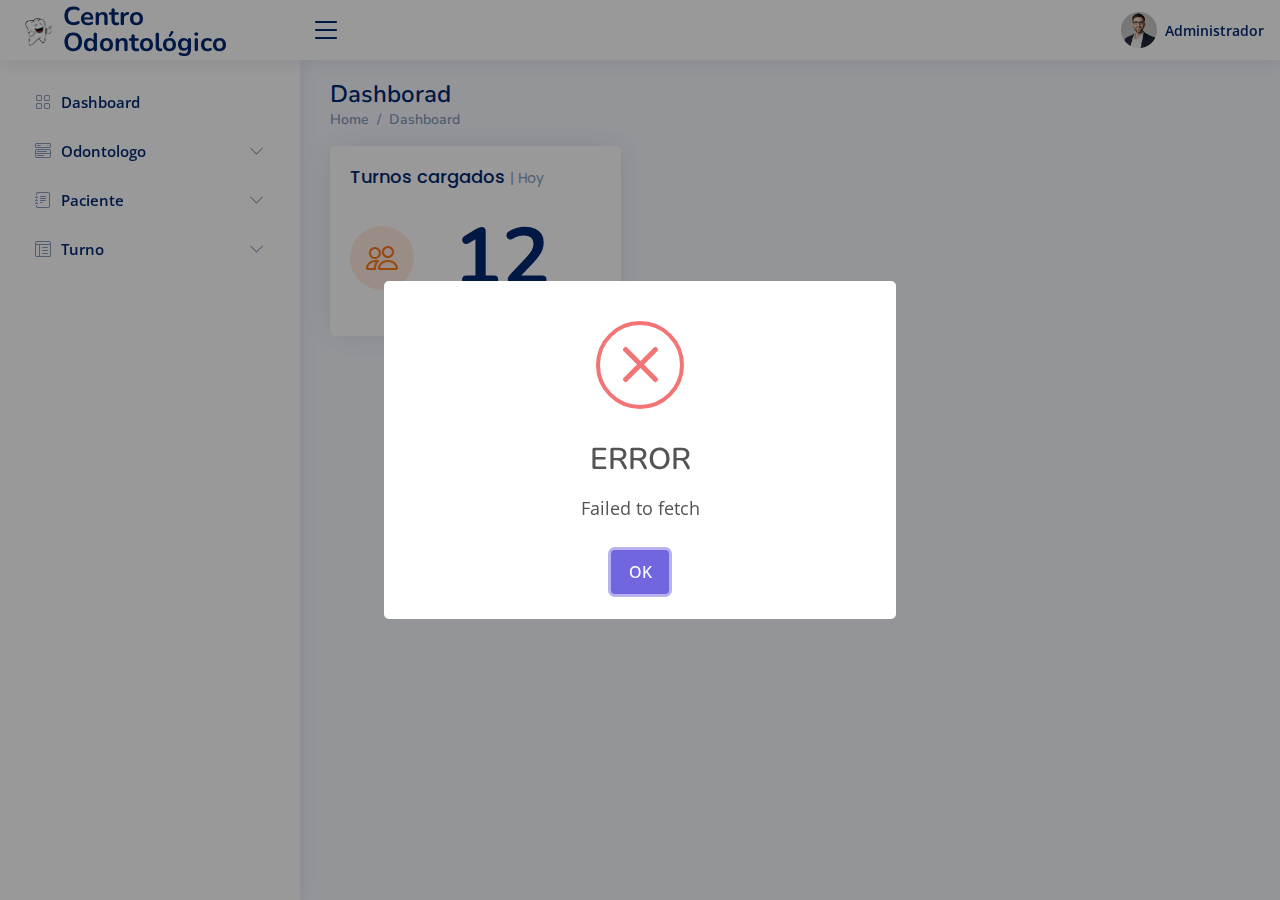
<file: src/main/resources/static/index.html>
<!DOCTYPE html>
<html lang="en">

<head>
  <meta charset="utf-8">
  <meta content="width=device-width, initial-scale=1.0" name="viewport">

  <title>Centro Odontológico</title>
  <meta content="" name="description">
  <meta content="" name="keywords">

  <link href="assets/img/favicon.png" rel="icon">
  <link href="assets/img/apple-touch-icon.png" rel="apple-touch-icon">

  <link href="https://fonts.gstatic.com" rel="preconnect">
  <link href="https://fonts.googleapis.com/css?family=Open+Sans:300,300i,400,400i,600,600i,700,700i|Nunito:300,300i,400,400i,600,600i,700,700i|Poppins:300,300i,400,400i,500,500i,600,600i,700,700i" rel="stylesheet">

  <link href="assets/vendor/bootstrap/css/bootstrap.css" rel="stylesheet">
  <link href="assets/vendor/bootstrap-icons/bootstrap-icons.min.css" rel="stylesheet">
  <link href="assets/vendor/boxicons/css/boxicons.min.css" rel="stylesheet">
  <link href="assets/vendor/quill/quill.snow.css" rel="stylesheet">
  <link href="assets/vendor/quill/quill.bubble.css" rel="stylesheet">
  <link href="assets/vendor/remixicon/remixicon.css" rel="stylesheet">
  <link href="assets/vendor/simple-datatables/style.css" rel="stylesheet">

  <link href="assets/css/style.css" rel="stylesheet">

</head>

<body>

  <!-- ======= Header ======= -->
  <header id="header" class="header fixed-top d-flex align-items-center">

    <div class="d-flex align-items-center justify-content-between">
      <a href="index.html" class="logo d-flex align-items-center">
        <img src="assets/img/logo.png" alt="">
        <span class="d-none d-lg-block">Centro Odontológico</span>
      </a>
      <i class="bi bi-list toggle-sidebar-btn"></i>
    </div><!-- End Logo -->

    <nav class="header-nav ms-auto">
      <ul class="d-flex align-items-center">
        
        <li class="nav-item dropdown pe-3">
          <a class="nav-link nav-profile d-flex align-items-center pe-0">
            <img src="assets/img/profile-img.jpg" alt="Profile" class="rounded-circle">
            <span class="d-none d-md-block ps-2">Administrador</span>
          </a>
        </li>

      </ul>
    </nav>

  </header><!-- End Header -->

  <!-- ======= Sidebar ======= -->
  <aside id="sidebar" class="sidebar">

    <ul class="sidebar-nav" id="sidebar-nav">

      <li class="nav-item">
        <a class="nav-link collapsed" href="index.html">
          <i class="bi bi-grid"></i>
          <span>Dashboard</span>
        </a>
      </li><!-- End Dashboard Nav -->
      <li class="nav-item">
        <a class="nav-link collapsed" data-bs-target="#components-nav" data-bs-toggle="collapse" href="#">
          <i class="bi bi-menu-button-wide"></i><span>Odontologo</span><i class="bi bi-chevron-down ms-auto"></i>
        </a>
        <ul id="components-nav" class="nav-content collapse " data-bs-parent="#sidebar-nav">
          <li>
            <a href="registrar_odontologo.html">
              <i class="bi bi-circle"></i><span>Alta</span>
            </a>
          </li>
          <li>
            <a href="odontologo_listar.html">
              <i class="bi bi-circle"></i><span>Listar</span>
            </a>
          </li>
          
        </ul>
      </li><!-- End Components Nav -->
      
      <li class="nav-item">
        <a class="nav-link collapsed" data-bs-target="#forms-nav" data-bs-toggle="collapse" href="#">
          <i class="bi bi-journal-text"></i><span>Paciente</span><i class="bi bi-chevron-down ms-auto"></i>
        </a>
        <ul id="forms-nav" class="nav-content collapse " data-bs-parent="#sidebar-nav">
          <li>
            <a href="registrar_paciente.html">
              <i class="bi bi-circle"></i><span>Alta</span>
            </a>
          </li>
          <li>
            <a href="paciente_listar.html">
              <i class="bi bi-circle"></i><span>Listar</span>
            </a>
          </li>
        </ul>
      </li><!-- End Forms Nav -->
      
      <li class="nav-item">
        <a class="nav-link collapsed" data-bs-target="#tables-nav" data-bs-toggle="collapse" href="#">
          <i class="bi bi-layout-text-window-reverse"></i><span>Turno</span><i class="bi bi-chevron-down ms-auto"></i>
        </a>
        <ul id="tables-nav" class="nav-content collapse " data-bs-parent="#sidebar-nav">
          <li>
            <a href="turno_generar.html">
              <i class="bi bi-circle"></i><span>registrar</span>
            </a>
          </li>
          <li>
            <a href="turno_listar.html">
              <i class="bi bi-circle"></i><span>Listar</span>
            </a>
          </li>
        </ul>
      </li><!-- End Tables Nav -->

  </aside><!-- End Sidebar-->

  <main id="main" class="main">

    <div class="pagetitle">
      <h1>Dashborad</h1>
      <nav>
        <ol class="breadcrumb">
          <li class="breadcrumb-item"><a href="index.html">Home</a></li>
          <li class="breadcrumb-item">Dashboard</li>
        </ol>
      </nav>
    </div><!-- End Page Title -->

    <section class="section dashboard">
      <div class="row">
        <div class="col-lg-4">

          <div class="card info-card customers-card">
            <div class="card-body">
              <h5 class="card-title">Turnos cargados <span>| Hoy</span></h5>

              <div class="d-flex align-items-center">
                <div class="card-icon rounded-circle d-flex align-items-center justify-content-center">
                  <i class="bi bi-people"></i>
                </div>
                <div class="ps-3">
                  <h6 id="cantidadHtml">12</h6>
                </div>
              </div>

            </div>
          </div>
        </div><!-- End Customers Card -->
        
      </div>
    </section>

  </main><!-- End #main -->

  <a href="#" class="back-to-top d-flex align-items-center justify-content-center"><i class="bi bi-arrow-up-short"></i></a>

  <script src="assets/vendor/apexcharts/apexcharts.min.js"></script>
  <script src="assets/vendor/bootstrap/js/bootstrap.bundle.min.js"></script>
  <script src="assets/vendor/chart.js/chart.umd.js"></script>
  <script src="assets/vendor/echarts/echarts.min.js"></script>
  <script src="assets/vendor/quill/quill.min.js"></script>
  <script src="assets/vendor/simple-datatables/simple-datatables.js"></script>
  <script src="assets/vendor/tinymce/tinymce.min.js"></script>
  <script src="assets/vendor/php-email-form/validate.js"></script>

  <script src="assets/js/main.js"></script>
  <script src="assets/js/utils/sweetAlert.js"></script>
  <script src="assets/js/index.js" type="module"></script>

</body>

</html>
</file>
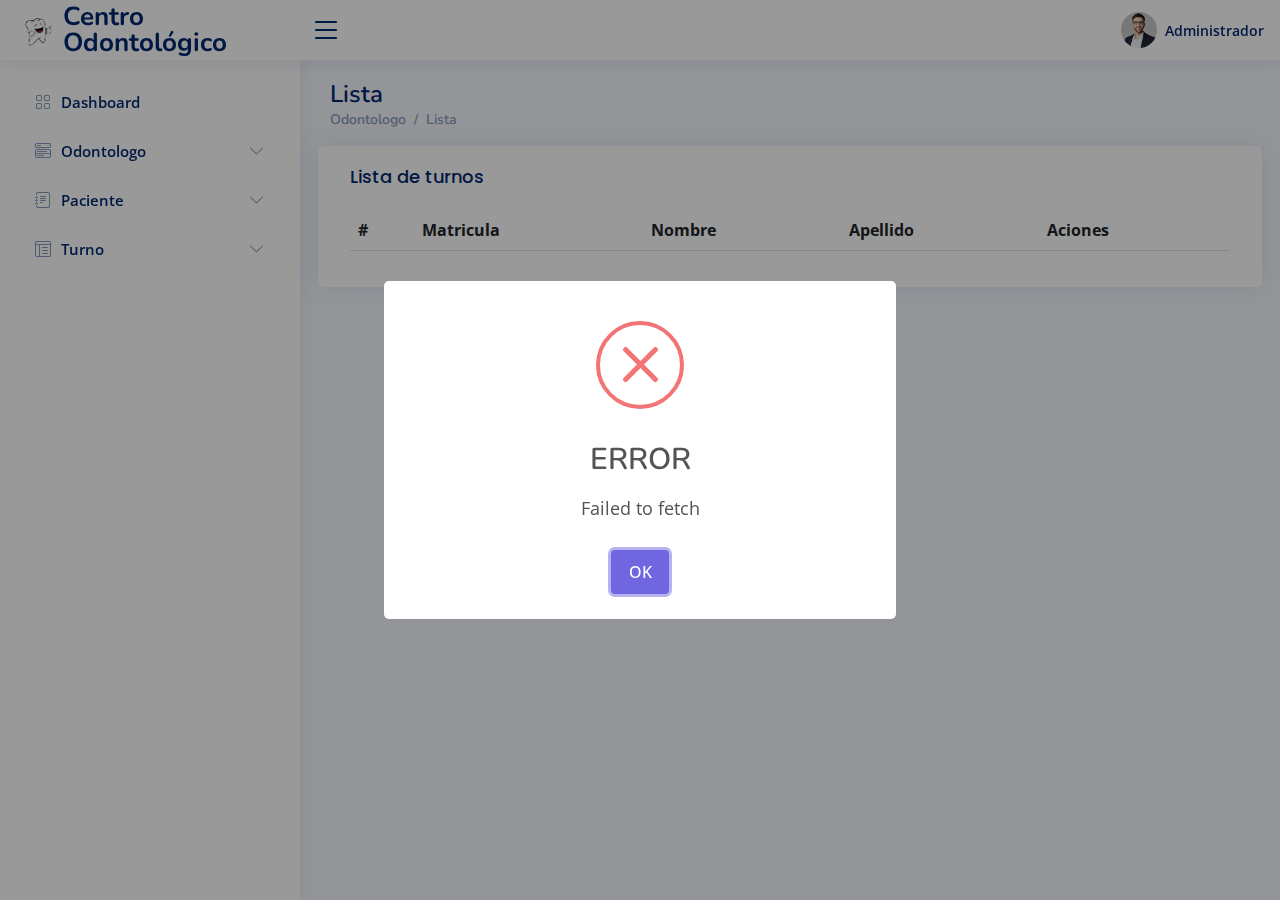
<file: src/main/resources/static/odontologo_listar.html>
<!DOCTYPE html>
<html lang="en">

<head>
  <meta charset="utf-8">
  <meta content="width=device-width, initial-scale=1.0" name="viewport">

  <title>Centro Odontológico</title>
  <meta content="" name="description">
  <meta content="" name="keywords">

  <link href="assets/img/favicon.png" rel="icon">
  <link href="assets/img/apple-touch-icon.png" rel="apple-touch-icon">

  <link href="https://fonts.gstatic.com" rel="preconnect">
  <link href="https://fonts.googleapis.com/css?family=Open+Sans:300,300i,400,400i,600,600i,700,700i|Nunito:300,300i,400,400i,600,600i,700,700i|Poppins:300,300i,400,400i,500,500i,600,600i,700,700i" rel="stylesheet">

  <link href="assets/vendor/bootstrap/css/bootstrap.css" rel="stylesheet">
  <link href="assets/vendor/bootstrap-icons/bootstrap-icons.min.css" rel="stylesheet">
  <link href="assets/vendor/boxicons/css/boxicons.min.css" rel="stylesheet">
  <link href="assets/vendor/quill/quill.snow.css" rel="stylesheet">
  <link href="assets/vendor/quill/quill.bubble.css" rel="stylesheet">
  <link href="assets/vendor/remixicon/remixicon.css" rel="stylesheet">
  <link href="assets/vendor/simple-datatables/style.css" rel="stylesheet">

  <link href="assets/css/style.css" rel="stylesheet">

</head>

<body>

  <!-- ======= Header ======= -->
  <header id="header" class="header fixed-top d-flex align-items-center">

    <div class="d-flex align-items-center justify-content-between">
      <a href="index.html" class="logo d-flex align-items-center">
        <img src="assets/img/logo.png" alt="">
        <span class="d-none d-lg-block">Centro Odontológico</span>
      </a>
      <i class="bi bi-list toggle-sidebar-btn"></i>
    </div><!-- End Logo -->

    <nav class="header-nav ms-auto">
      <ul class="d-flex align-items-center">
        
        <li class="nav-item dropdown pe-3">
          <a class="nav-link nav-profile d-flex align-items-center pe-0">
            <img src="assets/img/profile-img.jpg" alt="Profile" class="rounded-circle">
            <span class="d-none d-md-block ps-2">Administrador</span>
          </a>
        </li>

      </ul>
    </nav>

  </header><!-- End Header -->

  <!-- ======= Sidebar ======= -->
  <aside id="sidebar" class="sidebar">

    <ul class="sidebar-nav" id="sidebar-nav">

      <li class="nav-item">
        <a class="nav-link collapsed" href="index.html">
          <i class="bi bi-grid"></i>
          <span>Dashboard</span>
        </a>
      </li><!-- End Dashboard Nav -->
      <li class="nav-item">
        <a class="nav-link collapsed" data-bs-target="#components-nav" data-bs-toggle="collapse" href="#">
          <i class="bi bi-menu-button-wide"></i><span>Odontologo</span><i class="bi bi-chevron-down ms-auto"></i>
        </a>
        <ul id="components-nav" class="nav-content collapse " data-bs-parent="#sidebar-nav">
          <li>
            <a href="registrar_odontologo.html">
              <i class="bi bi-circle"></i><span>Alta</span>
            </a>
          </li>
          <li>
            <a href="odontologo_listar.html">
              <i class="bi bi-circle"></i><span>Listar</span>
            </a>
          </li>
          
        </ul>
      </li><!-- End Components Nav -->
      
      <li class="nav-item">
        <a class="nav-link collapsed" data-bs-target="#forms-nav" data-bs-toggle="collapse" href="#">
          <i class="bi bi-journal-text"></i><span>Paciente</span><i class="bi bi-chevron-down ms-auto"></i>
        </a>
        <ul id="forms-nav" class="nav-content collapse " data-bs-parent="#sidebar-nav">
          <li>
            <a href="registrar_paciente.html">
              <i class="bi bi-circle"></i><span>Alta</span>
            </a>
          </li>
          <li>
            <a href="paciente_listar.html">
              <i class="bi bi-circle"></i><span>Listar</span>
            </a>
          </li>
        </ul>
      </li><!-- End Forms Nav -->
      
      <li class="nav-item">
        <a class="nav-link collapsed" data-bs-target="#tables-nav" data-bs-toggle="collapse" href="#">
          <i class="bi bi-layout-text-window-reverse"></i><span>Turno</span><i class="bi bi-chevron-down ms-auto"></i>
        </a>
        <ul id="tables-nav" class="nav-content collapse " data-bs-parent="#sidebar-nav">
          <li>
            <a href="turno_generar.html">
              <i class="bi bi-circle"></i><span>registrar</span>
            </a>
          </li>
          <li>
            <a href="turno_listar.html">
              <i class="bi bi-circle"></i><span>Listar</span>
            </a>
          </li>
        </ul>
      </li><!-- End Tables Nav -->

  </aside><!-- End Sidebar-->

  <main id="main" class="main">

    <div class="pagetitle">
      <h1>Lista</h1>
      <nav>
        <ol class="breadcrumb">
          <li class="breadcrumb-item">Odontologo</li>
          <li class="breadcrumb-item">Lista</li>
        </ol>
      </nav>
    </div><!-- End Page Title -->

    <section class="section odontologo">
      <div class="row">
        <div class="card">
          <div class="card-body">
            <h5 class="card-title">Lista de turnos</h5>
            <table class="table table-hover">
              <thead>
                <tr>
                  <th scope="col">#</th>
                  <th scope="col">Matricula</th>
                  <th scope="col">Nombre</th>
                  <th scope="col">Apellido</th>
                  <th scope="col">Aciones</th>
                  <!-- bi bi-pencil-square -->
                </tr>
              </thead>
              <tbody id="tablaOdontologos">
                
              </tbody>
            </table>
            <!-- End Table with hoverable rows -->

          </div>
        </div>
        
        
      </div>
    </section>

  </main><!-- End #main -->

  <a href="#" class="back-to-top d-flex align-items-center justify-content-center"><i class="bi bi-arrow-up-short"></i></a>

  <script src="assets/vendor/apexcharts/apexcharts.min.js"></script>
  <script src="assets/vendor/bootstrap/js/bootstrap.bundle.min.js"></script>
  <script src="assets/vendor/chart.js/chart.umd.js"></script>
  <script src="assets/vendor/echarts/echarts.min.js"></script>
  <script src="assets/vendor/quill/quill.min.js"></script>
  <script src="assets/vendor/simple-datatables/simple-datatables.js"></script>
  <script src="assets/vendor/tinymce/tinymce.min.js"></script>
  <script src="assets/vendor/php-email-form/validate.js"></script>

  <script src="assets/js/main.js"></script>
  <script src="assets/js/utils/sweetAlert.js"></script>
  <script src="assets/js/listarOdontologos.js" type="module"></script>

</body>

</html>
</file>
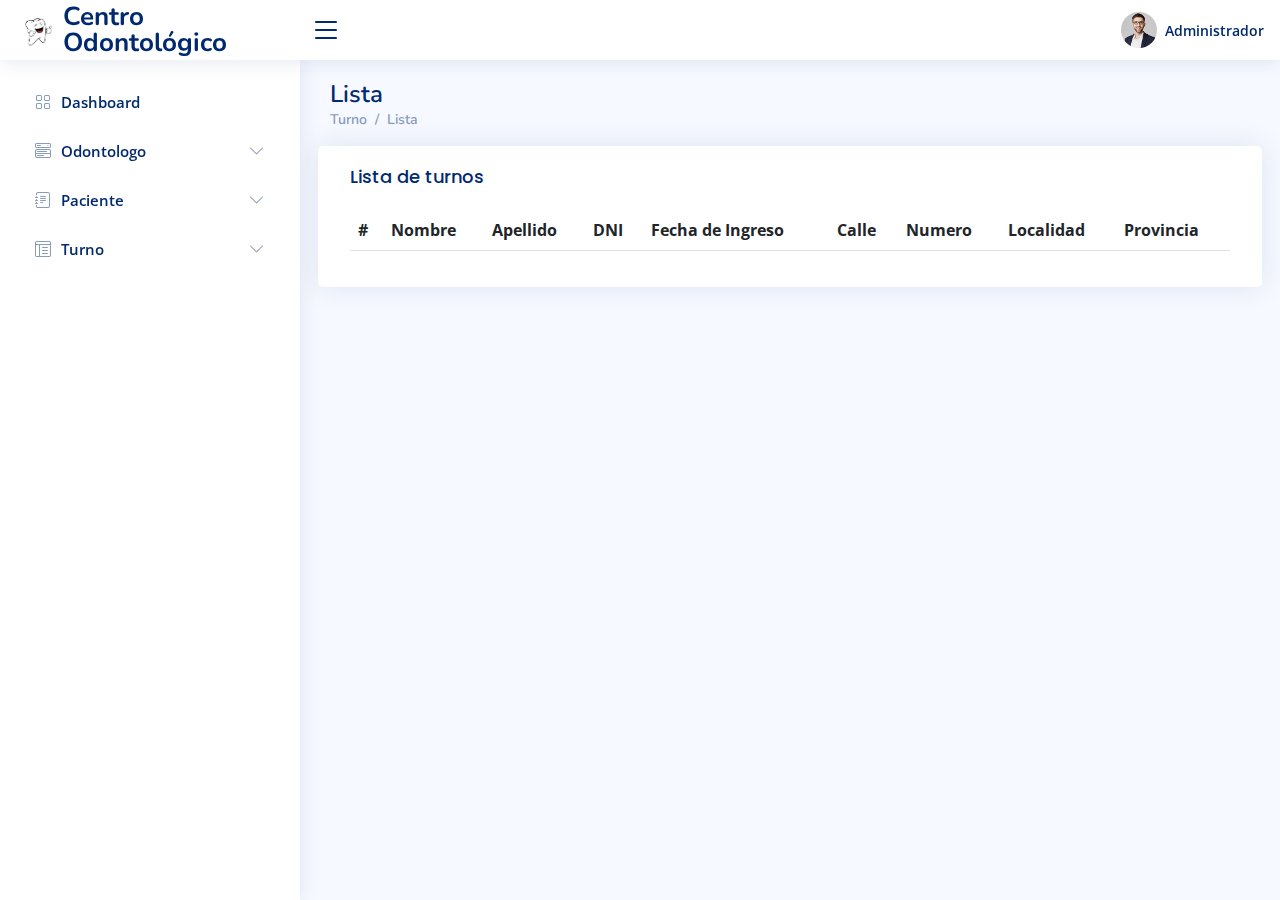
<file: src/main/resources/static/paciente_listar.html>
<!DOCTYPE html>
<html lang="en">

<head>
  <meta charset="utf-8">
  <meta content="width=device-width, initial-scale=1.0" name="viewport">

  <title>Centro Odontológico</title>
  <meta content="" name="description">
  <meta content="" name="keywords">

  <link href="assets/img/favicon.png" rel="icon">
  <link href="assets/img/apple-touch-icon.png" rel="apple-touch-icon">

  <link href="https://fonts.gstatic.com" rel="preconnect">
  <link href="https://fonts.googleapis.com/css?family=Open+Sans:300,300i,400,400i,600,600i,700,700i|Nunito:300,300i,400,400i,600,600i,700,700i|Poppins:300,300i,400,400i,500,500i,600,600i,700,700i" rel="stylesheet">

  <link href="assets/vendor/bootstrap/css/bootstrap.css" rel="stylesheet">
  <link href="assets/vendor/bootstrap-icons/bootstrap-icons.min.css" rel="stylesheet">
  <link href="assets/vendor/boxicons/css/boxicons.min.css" rel="stylesheet">
  <link href="assets/vendor/quill/quill.snow.css" rel="stylesheet">
  <link href="assets/vendor/quill/quill.bubble.css" rel="stylesheet">
  <link href="assets/vendor/remixicon/remixicon.css" rel="stylesheet">
  <link href="assets/vendor/simple-datatables/style.css" rel="stylesheet">

  <link href="assets/css/style.css" rel="stylesheet">

</head>

<body>

  <!-- ======= Header ======= -->
  <header id="header" class="header fixed-top d-flex align-items-center">

    <div class="d-flex align-items-center justify-content-between">
      <a href="index.html" class="logo d-flex align-items-center">
        <img src="assets/img/logo.png" alt="">
        <span class="d-none d-lg-block">Centro Odontológico</span>
      </a>
      <i class="bi bi-list toggle-sidebar-btn"></i>
    </div><!-- End Logo -->

    <nav class="header-nav ms-auto">
      <ul class="d-flex align-items-center">
        
        <li class="nav-item dropdown pe-3">
          <a class="nav-link nav-profile d-flex align-items-center pe-0">
            <img src="assets/img/profile-img.jpg" alt="Profile" class="rounded-circle">
            <span class="d-none d-md-block ps-2">Administrador</span>
          </a>
        </li>

      </ul>
    </nav>

  </header><!-- End Header -->

  <!-- ======= Sidebar ======= -->
  <aside id="sidebar" class="sidebar">

    <ul class="sidebar-nav" id="sidebar-nav">

      <li class="nav-item">
        <a class="nav-link collapsed" href="index.html">
          <i class="bi bi-grid"></i>
          <span>Dashboard</span>
        </a>
      </li><!-- End Dashboard Nav -->
      <li class="nav-item">
        <a class="nav-link collapsed" data-bs-target="#components-nav" data-bs-toggle="collapse" href="#">
          <i class="bi bi-menu-button-wide"></i><span>Odontologo</span><i class="bi bi-chevron-down ms-auto"></i>
        </a>
        <ul id="components-nav" class="nav-content collapse " data-bs-parent="#sidebar-nav">
          <li>
            <a href="registrar_odontologo.html">
              <i class="bi bi-circle"></i><span>Alta</span>
            </a>
          </li>
          <li>
            <a href="odontologo_listar.html">
              <i class="bi bi-circle"></i><span>Listar</span>
            </a>
          </li>
          
        </ul>
      </li><!-- End Components Nav -->
      
      <li class="nav-item">
        <a class="nav-link collapsed" data-bs-target="#forms-nav" data-bs-toggle="collapse" href="#">
          <i class="bi bi-journal-text"></i><span>Paciente</span><i class="bi bi-chevron-down ms-auto"></i>
        </a>
        <ul id="forms-nav" class="nav-content collapse " data-bs-parent="#sidebar-nav">
          <li>
            <a href="registrar_paciente.html">
              <i class="bi bi-circle"></i><span>Alta</span>
            </a>
          </li>
          <li>
            <a href="paciente_listar.html">
              <i class="bi bi-circle"></i><span>Listar</span>
            </a>
          </li>
        </ul>
      </li><!-- End Forms Nav -->
      
      <li class="nav-item">
        <a class="nav-link collapsed" data-bs-target="#tables-nav" data-bs-toggle="collapse" href="#">
          <i class="bi bi-layout-text-window-reverse"></i><span>Turno</span><i class="bi bi-chevron-down ms-auto"></i>
        </a>
        <ul id="tables-nav" class="nav-content collapse " data-bs-parent="#sidebar-nav">
          <li>
            <a href="turno_generar.html">
              <i class="bi bi-circle"></i><span>registrar</span>
            </a>
          </li>
          <li>
            <a href="turno_listar.html">
              <i class="bi bi-circle"></i><span>Listar</span>
            </a>
          </li>
        </ul>
      </li><!-- End Tables Nav -->

  </aside><!-- End Sidebar-->

  <main id="main" class="main">

    <div class="pagetitle">
      <h1>Lista</h1>
      <nav>
        <ol class="breadcrumb">
          <li class="breadcrumb-item">Turno</li>
          <li class="breadcrumb-item">Lista</li>
        </ol>
      </nav>
    </div><!-- End Page Title -->

    <section class="section odontologo">
      <div class="row">
        <div class="card">
          <div class="card-body">
            <h5 class="card-title">Lista de turnos</h5>

            <!-- Table with hoverable rows -->
            <table class="table table-hover">
              <thead>
                <tr>
                  <th scope="col">#</th>
                  <th scope="col">Nombre</th>
                  <th scope="col">Apellido</th>
                  <th scope="col">DNI</th>
                  <th scope="col">Fecha de Ingreso</th>
                  <th scope="col">Calle</th>
                  <th scope="col">Numero</th>
                  <th scope="col">Localidad</th>
                  <th scope="col">Provincia</th>
                </tr>
              </thead>
              <tbody id="tablaPacientes">
                
              </tbody>
            </table>
            <!-- End Table with hoverable rows -->

          </div>
        </div>
        
        
      </div>
    </section>

  </main><!-- End #main -->

  <a href="#" class="back-to-top d-flex align-items-center justify-content-center"><i class="bi bi-arrow-up-short"></i></a>

  <script src="assets/vendor/apexcharts/apexcharts.min.js"></script>
  <script src="assets/vendor/bootstrap/js/bootstrap.bundle.min.js"></script>
  <script src="assets/vendor/chart.js/chart.umd.js"></script>
  <script src="assets/vendor/echarts/echarts.min.js"></script>
  <script src="assets/vendor/quill/quill.min.js"></script>
  <script src="assets/vendor/simple-datatables/simple-datatables.js"></script>
  <script src="assets/vendor/tinymce/tinymce.min.js"></script>
  <script src="assets/vendor/php-email-form/validate.js"></script>

  <script src="assets/js/main.js"></script>
  <script src="assets/js/utils/sweetAlert.js"></script>
  <script src="assets/js/listarPacientes.js" type="module"></script>

</body>

</html>
</file>
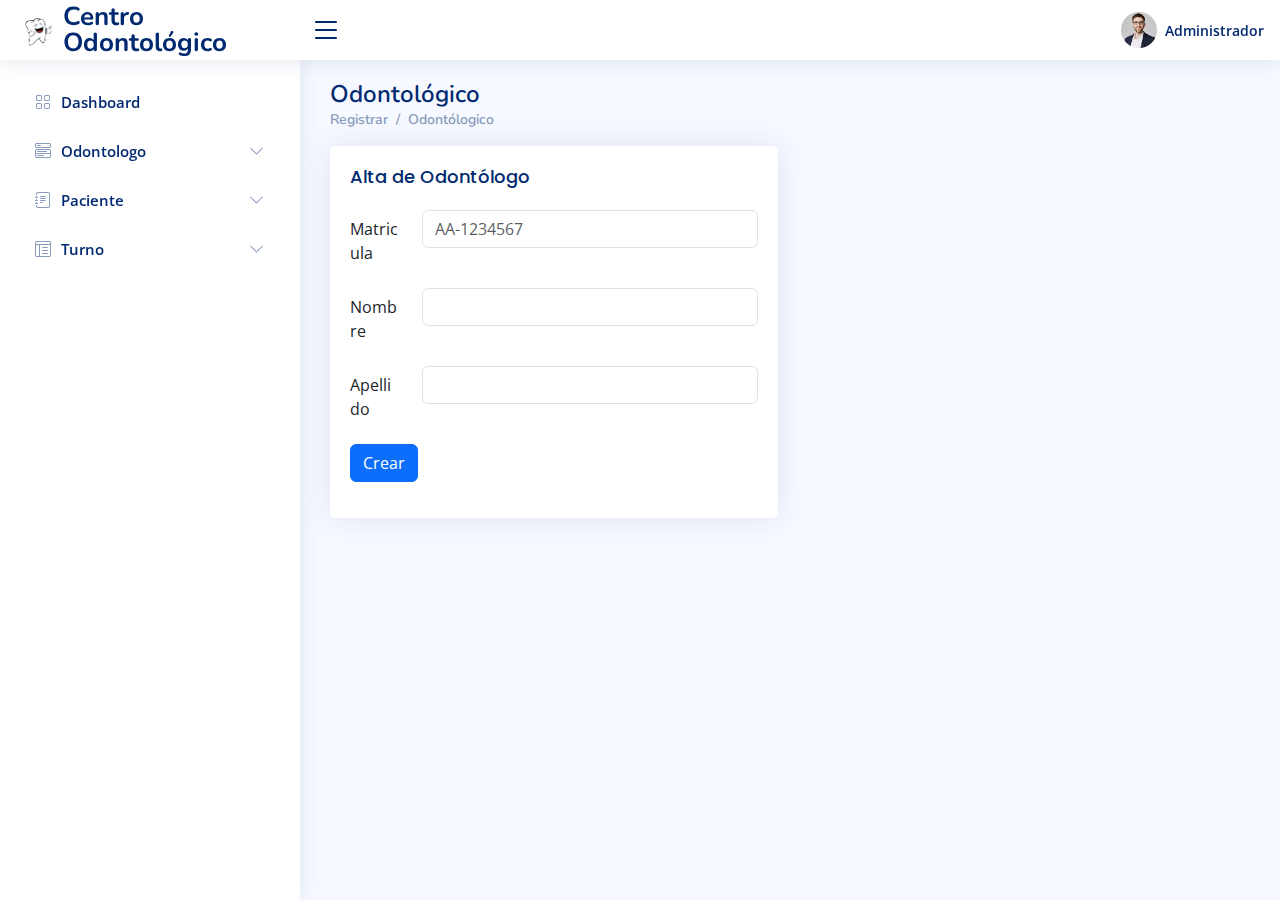
<file: src/main/resources/static/registrar_odontologo.html>
<!DOCTYPE html>
<html lang="en">

<head>
  <meta charset="utf-8">
  <meta content="width=device-width, initial-scale=1.0" name="viewport">

  <title>Centro Odontológico</title>
  <meta content="" name="description">
  <meta content="" name="keywords">

  <link href="assets/img/favicon.png" rel="icon">
  <link href="assets/img/apple-touch-icon.png" rel="apple-touch-icon">

  <link href="https://fonts.gstatic.com" rel="preconnect">
  <link href="https://fonts.googleapis.com/css?family=Open+Sans:300,300i,400,400i,600,600i,700,700i|Nunito:300,300i,400,400i,600,600i,700,700i|Poppins:300,300i,400,400i,500,500i,600,600i,700,700i" rel="stylesheet">

  <link href="assets/vendor/bootstrap/css/bootstrap.css" rel="stylesheet">
  <link href="assets/vendor/bootstrap-icons/bootstrap-icons.min.css" rel="stylesheet">
  <link href="assets/vendor/boxicons/css/boxicons.min.css" rel="stylesheet">
  <link href="assets/vendor/quill/quill.snow.css" rel="stylesheet">
  <link href="assets/vendor/quill/quill.bubble.css" rel="stylesheet">
  <link href="assets/vendor/remixicon/remixicon.css" rel="stylesheet">
  <link href="assets/vendor/simple-datatables/style.css" rel="stylesheet">

  <link href="assets/css/style.css" rel="stylesheet">

</head>

<body>

  <!-- ======= Header ======= -->
  <header id="header" class="header fixed-top d-flex align-items-center">

    <div class="d-flex align-items-center justify-content-between">
      <a href="index.html" class="logo d-flex align-items-center">
        <img src="assets/img/logo.png" alt="">
        <span class="d-none d-lg-block">Centro Odontológico</span>
      </a>
      <i class="bi bi-list toggle-sidebar-btn"></i>
    </div><!-- End Logo -->

    <nav class="header-nav ms-auto">
      <ul class="d-flex align-items-center">
        
        <li class="nav-item dropdown pe-3">
          <a class="nav-link nav-profile d-flex align-items-center pe-0">
            <img src="assets/img/profile-img.jpg" alt="Profile" class="rounded-circle">
            <span class="d-none d-md-block ps-2">Administrador</span>
          </a>
        </li>

      </ul>
    </nav>

  </header><!-- End Header -->

  <!-- ======= Sidebar ======= -->
  <aside id="sidebar" class="sidebar">

    <ul class="sidebar-nav" id="sidebar-nav">

      <li class="nav-item">
        <a class="nav-link collapsed" href="index.html">
          <i class="bi bi-grid"></i>
          <span>Dashboard</span>
        </a>
      </li><!-- End Dashboard Nav -->
      <li class="nav-item">
        <a class="nav-link collapsed" data-bs-target="#components-nav" data-bs-toggle="collapse" href="#">
          <i class="bi bi-menu-button-wide"></i><span>Odontologo</span><i class="bi bi-chevron-down ms-auto"></i>
        </a>
        <ul id="components-nav" class="nav-content collapse " data-bs-parent="#sidebar-nav">
          <li>
            <a href="registrar_odontologo.html">
              <i class="bi bi-circle"></i><span>Alta</span>
            </a>
          </li>
          <li>
            <a href="odontologo_listar.html">
              <i class="bi bi-circle"></i><span>Listar</span>
            </a>
          </li>
          
        </ul>
      </li><!-- End Components Nav -->
      
      <li class="nav-item">
        <a class="nav-link collapsed" data-bs-target="#forms-nav" data-bs-toggle="collapse" href="#">
          <i class="bi bi-journal-text"></i><span>Paciente</span><i class="bi bi-chevron-down ms-auto"></i>
        </a>
        <ul id="forms-nav" class="nav-content collapse " data-bs-parent="#sidebar-nav">
          <li>
            <a href="registrar_paciente.html">
              <i class="bi bi-circle"></i><span>Alta</span>
            </a>
          </li>
          <li>
            <a href="paciente_listar.html">
              <i class="bi bi-circle"></i><span>Listar</span>
            </a>
          </li>
        </ul>
      </li><!-- End Forms Nav -->
      
      <li class="nav-item">
        <a class="nav-link collapsed" data-bs-target="#tables-nav" data-bs-toggle="collapse" href="#">
          <i class="bi bi-layout-text-window-reverse"></i><span>Turno</span><i class="bi bi-chevron-down ms-auto"></i>
        </a>
        <ul id="tables-nav" class="nav-content collapse " data-bs-parent="#sidebar-nav">
          <li>
            <a href="turno_generar.html">
              <i class="bi bi-circle"></i><span>registrar</span>
            </a>
          </li>
          <li>
            <a href="turno_listar.html">
              <i class="bi bi-circle"></i><span>Listar</span>
            </a>
          </li>
        </ul>
      </li><!-- End Tables Nav -->

  </aside><!-- End Sidebar-->

  <main id="main" class="main">

    <div class="pagetitle">
      <h1>Odontológico</h1>
      <nav>
        <ol class="breadcrumb">
          <li class="breadcrumb-item"><a href="index.html">Registrar</a></li>
          <li class="breadcrumb-item">Odontólogico</li>
        </ol>
      </nav>
    </div><!-- End Page Title -->

    <section class="section">
        <div class="row">
          <div class="col-lg-6">
  
            <div class="card">
              <div class="card-body">
                <h5 class="card-title">Alta de Odontólogo</h5>
                <!-- General Form Elements -->
                <form id="formularioOdontologo">
                    <div class="row mb-3">
                        <label for="inputText" class="col-sm-2 col-form-label">Matricula</label>
                        <div class="col-sm-10">
                          <input type="text" id="matricula" class="form-control" required placeholder="AA-1234567">
                        </div>
                    </div>
                  <div class="row mb-3">
                    <label for="inputText" class="col-sm-2 col-form-label">Nombre</label>
                    <div class="col-sm-10">
                      <input type="text" id="nombre" class="form-control" required>
                    </div>
                  </div>
                  <div class="row mb-3">
                    <label for="inputText" class="col-sm-2 col-form-label">Apellido</label>
                    <div class="col-sm-10">
                      <input type="text" id="apellido" class="form-control" required>
                    </div>
                  </div> 
                  <div class="row mb-3">
                    <div class="col-sm-10">
                      <button type="submit" class="btn btn-primary">Crear</button>
                    </div>
                  </div>
  
                </form><!-- End General Form Elements -->
  
              </div>
            </div>
  
          </div>
          
        </div>
    </section>
  </main><!-- End #main -->

  <a href="#" class="back-to-top d-flex align-items-center justify-content-center"><i class="bi bi-arrow-up-short"></i></a>

  <script src="assets/vendor/apexcharts/apexcharts.min.js"></script>
  <script src="assets/vendor/bootstrap/js/bootstrap.bundle.min.js"></script>
  <script src="assets/vendor/chart.js/chart.umd.js"></script>
  <script src="assets/vendor/echarts/echarts.min.js"></script>
  <script src="assets/vendor/quill/quill.min.js"></script>
  <script src="assets/vendor/simple-datatables/simple-datatables.js"></script>
  <script src="assets/vendor/tinymce/tinymce.min.js"></script>
  <script src="assets/vendor/php-email-form/validate.js"></script>
  <script src="assets/js/main.js"></script>
  <script src="assets/js/utils/sweetAlert.js"></script>
  <script src="assets/js/registrarOdontologo.js" type="module"></script>

</body>

</html>
</file>
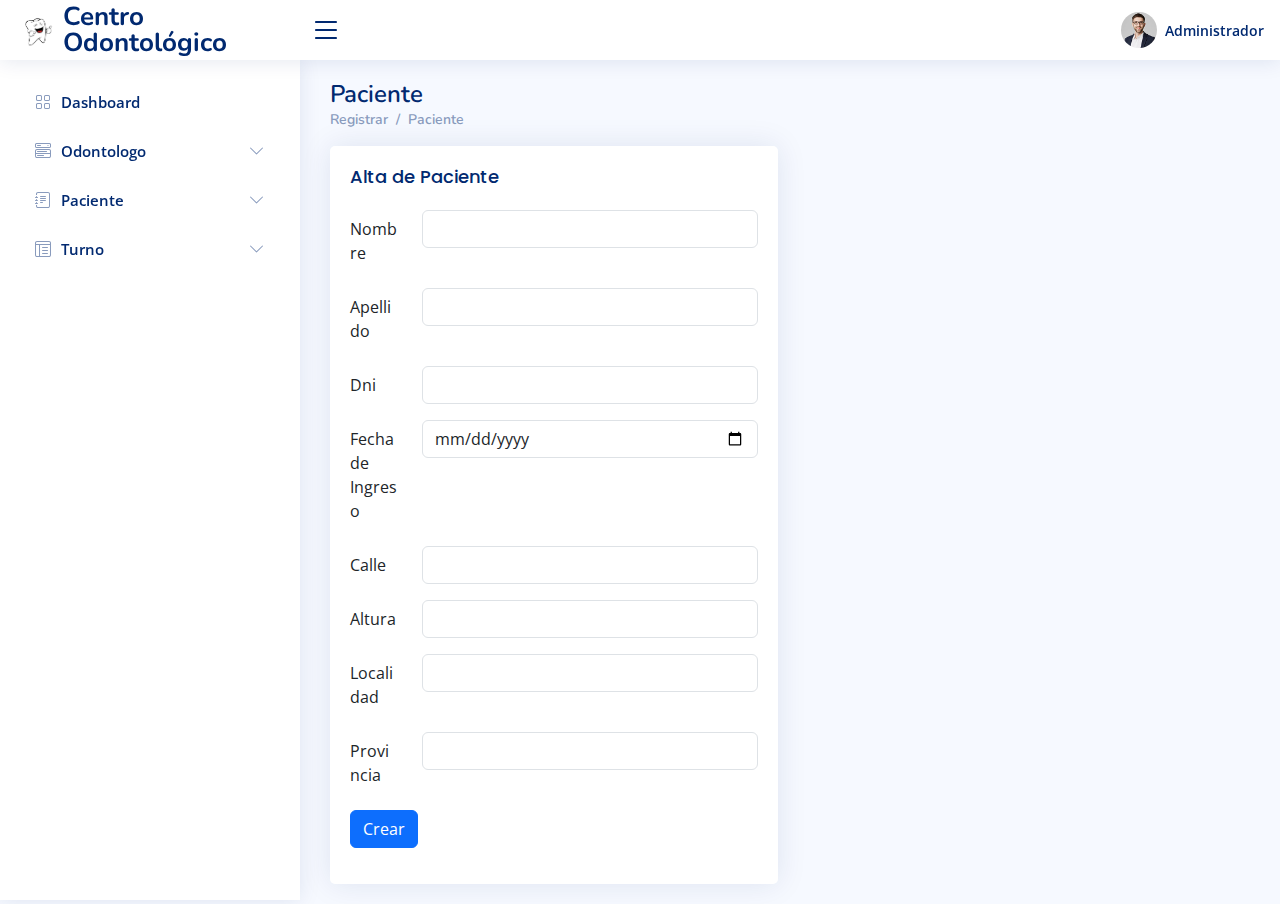
<file: src/main/resources/static/registrar_paciente.html>
<!DOCTYPE html>
<html lang="en">

<head>
  <meta charset="utf-8">
  <meta content="width=device-width, initial-scale=1.0" name="viewport">

  <title>Centro Odontológico</title>
  <meta content="" name="description">
  <meta content="" name="keywords">

  <link href="assets/img/favicon.png" rel="icon">
  <link href="assets/img/apple-touch-icon.png" rel="apple-touch-icon">

  <link href="https://fonts.gstatic.com" rel="preconnect">
  <link href="https://fonts.googleapis.com/css?family=Open+Sans:300,300i,400,400i,600,600i,700,700i|Nunito:300,300i,400,400i,600,600i,700,700i|Poppins:300,300i,400,400i,500,500i,600,600i,700,700i" rel="stylesheet">

  <link href="assets/vendor/bootstrap/css/bootstrap.css" rel="stylesheet">
  <link href="assets/vendor/bootstrap-icons/bootstrap-icons.min.css" rel="stylesheet">
  <link href="assets/vendor/boxicons/css/boxicons.min.css" rel="stylesheet">
  <link href="assets/vendor/quill/quill.snow.css" rel="stylesheet">
  <link href="assets/vendor/quill/quill.bubble.css" rel="stylesheet">
  <link href="assets/vendor/remixicon/remixicon.css" rel="stylesheet">
  <link href="assets/vendor/simple-datatables/style.css" rel="stylesheet">

  <link href="assets/css/style.css" rel="stylesheet">

</head>

<body>

  <!-- ======= Header ======= -->
  <header id="header" class="header fixed-top d-flex align-items-center">

    <div class="d-flex align-items-center justify-content-between">
      <a href="index.html" class="logo d-flex align-items-center">
        <img src="assets/img/logo.png" alt="">
        <span class="d-none d-lg-block">Centro Odontológico</span>
      </a>
      <i class="bi bi-list toggle-sidebar-btn"></i>
    </div><!-- End Logo -->

    <nav class="header-nav ms-auto">
      <ul class="d-flex align-items-center">
        
        <li class="nav-item dropdown pe-3">
          <a class="nav-link nav-profile d-flex align-items-center pe-0">
            <img src="assets/img/profile-img.jpg" alt="Profile" class="rounded-circle">
            <span class="d-none d-md-block ps-2">Administrador</span>
          </a>
        </li>

      </ul>
    </nav>

  </header><!-- End Header -->

  <!-- ======= Sidebar ======= -->
  <aside id="sidebar" class="sidebar">

    <ul class="sidebar-nav" id="sidebar-nav">

      <li class="nav-item">
        <a class="nav-link collapsed" href="index.html">
          <i class="bi bi-grid"></i>
          <span>Dashboard</span>
        </a>
      </li><!-- End Dashboard Nav -->
      <li class="nav-item">
        <a class="nav-link collapsed" data-bs-target="#components-nav" data-bs-toggle="collapse" href="#">
          <i class="bi bi-menu-button-wide"></i><span>Odontologo</span><i class="bi bi-chevron-down ms-auto"></i>
        </a>
        <ul id="components-nav" class="nav-content collapse " data-bs-parent="#sidebar-nav">
          <li>
            <a href="registrar_odontologo.html">
              <i class="bi bi-circle"></i><span>Alta</span>
            </a>
          </li>
          <li>
            <a href="odontologo_listar.html">
              <i class="bi bi-circle"></i><span>Listar</span>
            </a>
          </li>
          
        </ul>
      </li><!-- End Components Nav -->
      
      <li class="nav-item">
        <a class="nav-link collapsed" data-bs-target="#forms-nav" data-bs-toggle="collapse" href="#">
          <i class="bi bi-journal-text"></i><span>Paciente</span><i class="bi bi-chevron-down ms-auto"></i>
        </a>
        <ul id="forms-nav" class="nav-content collapse " data-bs-parent="#sidebar-nav">
          <li>
            <a href="registrar_paciente.html">
              <i class="bi bi-circle"></i><span>Alta</span>
            </a>
          </li>
          <li>
            <a href="paciente_listar.html">
              <i class="bi bi-circle"></i><span>Listar</span>
            </a>
          </li>
        </ul>
      </li><!-- End Forms Nav -->
      
      <li class="nav-item">
        <a class="nav-link collapsed" data-bs-target="#tables-nav" data-bs-toggle="collapse" href="#">
          <i class="bi bi-layout-text-window-reverse"></i><span>Turno</span><i class="bi bi-chevron-down ms-auto"></i>
        </a>
        <ul id="tables-nav" class="nav-content collapse " data-bs-parent="#sidebar-nav">
          <li>
            <a href="turno_generar.html">
              <i class="bi bi-circle"></i><span>registrar</span>
            </a>
          </li>
          <li>
            <a href="turno_listar.html">
              <i class="bi bi-circle"></i><span>Listar</span>
            </a>
          </li>
        </ul>
      </li><!-- End Tables Nav -->

  </aside><!-- End Sidebar-->

  <main id="main" class="main">

    <div class="pagetitle">
      <h1>Paciente</h1>
      <nav>
        <ol class="breadcrumb">
          <li class="breadcrumb-item"><a href="index.html">Registrar</a></li>
          <li class="breadcrumb-item">Paciente</li>
        </ol>
      </nav>
    </div><!-- End Page Title -->

    <section class="section">
        <div class="row">
          <div class="col-lg-6">
  
            <div class="card">
              <div class="card-body">
                <h5 class="card-title">Alta de Paciente</h5>
                <!-- General Form Elements -->
                <form id="formularioPaciente">
                  <div class="row mb-3">
                    <label for="inputText" class="col-sm-2 col-form-label">Nombre</label>
                    <div class="col-sm-10">
                      <input type="text" class="form-control" id="nombre">
                    </div>
                  </div>
                  <div class="row mb-3">
                    <label for="inputText" class="col-sm-2 col-form-label">Apellido</label>
                    <div class="col-sm-10">
                      <input type="text" class="form-control" id="apellido" required>
                    </div>
                  </div>
                  <div class="row mb-3">
                    <label for="inputText" class="col-sm-2 col-form-label">Dni</label>
                    <div class="col-sm-10">
                      <input type="text" class="form-control" id="dni" required>
                    </div>
                  </div>
                  <div class="row mb-3">
                    <label for="inputDate" class="col-sm-2 col-form-label">Fecha de Ingreso</label>
                    <div class="col-sm-10">
                      <input type="date" class="form-control" id="fechaIngreso" required>
                    </div>
                  </div>
                  <div class="row mb-3">
                    <label for="inputText" class="col-sm-2 col-form-label">Calle</label>
                    <div class="col-sm-10">
                      <input type="text" class="form-control" id="calle" required>
                    </div>
                  </div>
                  <div class="row mb-3">
                    <label for="inputNumber" class="col-sm-2 col-form-label">Altura</label>
                    <div class="col-sm-10">
                      <input type="number" class="form-control" id="altura" required>
                    </div>
                  </div>
                  <div class="row mb-3">
                    <label for="inputText" class="col-sm-2 col-form-label">Localidad</label>
                    <div class="col-sm-10">
                      <input type="text" class="form-control" id="localidad" required>
                    </div>
                  </div>
                  <div class="row mb-3">
                    <label for="inputText" class="col-sm-2 col-form-label">Provincia</label>
                    <div class="col-sm-10">
                      <input type="text" class="form-control" id="provincia" required>
                    </div>
                  </div>  
                  <div class="row mb-3">
                    <div class="col-sm-10">
                      <button type="submit" class="btn btn-primary">Crear</button>
                    </div>
                  </div>
  
                </form><!-- End General Form Elements -->
  
              </div>
            </div>
  
          </div>
          
        </div>
    </section>

  </main><!-- End #main -->

  <a href="#" class="back-to-top d-flex align-items-center justify-content-center"><i class="bi bi-arrow-up-short"></i></a>

  <script src="assets/vendor/apexcharts/apexcharts.min.js"></script>
  <script src="assets/vendor/bootstrap/js/bootstrap.bundle.min.js"></script>
  <script src="assets/vendor/chart.js/chart.umd.js"></script>
  <script src="assets/vendor/echarts/echarts.min.js"></script>
  <script src="assets/vendor/quill/quill.min.js"></script>
  <script src="assets/vendor/simple-datatables/simple-datatables.js"></script>
  <script src="assets/vendor/tinymce/tinymce.min.js"></script>
  <script src="assets/vendor/php-email-form/validate.js"></script>

  <script src="assets/js/main.js"></script>
  <script src="assets/js/utils/sweetAlert.js"></script>
  <script src="assets/js/registrarPaciente.js" type="module"></script>

</body>

</html>
</file>
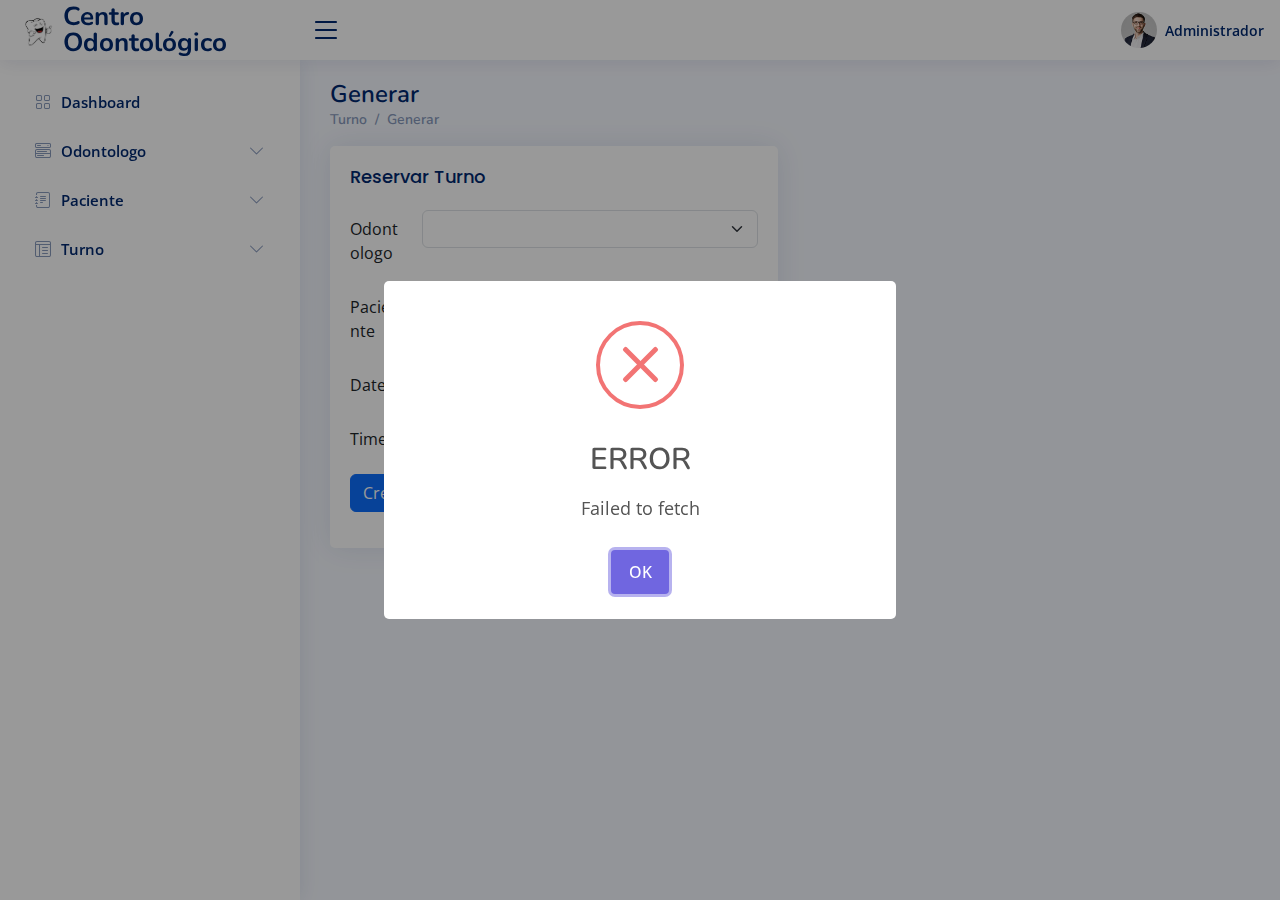
<file: src/main/resources/static/turno_generar.html>
<!DOCTYPE html>
<html lang="en">

<head>
  <meta charset="utf-8">
  <meta content="width=device-width, initial-scale=1.0" name="viewport">

  <title>Centro Odontológico</title>
  <meta content="" name="description">
  <meta content="" name="keywords">

  <link href="assets/img/favicon.png" rel="icon">
  <link href="assets/img/apple-touch-icon.png" rel="apple-touch-icon">

  <link href="https://fonts.gstatic.com" rel="preconnect">
  <link href="https://fonts.googleapis.com/css?family=Open+Sans:300,300i,400,400i,600,600i,700,700i|Nunito:300,300i,400,400i,600,600i,700,700i|Poppins:300,300i,400,400i,500,500i,600,600i,700,700i" rel="stylesheet">

  <link href="assets/vendor/bootstrap/css/bootstrap.css" rel="stylesheet">
  <link href="assets/vendor/bootstrap-icons/bootstrap-icons.min.css" rel="stylesheet">
  <link href="assets/vendor/boxicons/css/boxicons.min.css" rel="stylesheet">
  <link href="assets/vendor/quill/quill.snow.css" rel="stylesheet">
  <link href="assets/vendor/quill/quill.bubble.css" rel="stylesheet">
  <link href="assets/vendor/remixicon/remixicon.css" rel="stylesheet">
  <link href="assets/vendor/simple-datatables/style.css" rel="stylesheet">

  <link href="assets/css/style.css" rel="stylesheet">

</head>

<body>

  <!-- ======= Header ======= -->
  <header id="header" class="header fixed-top d-flex align-items-center">

    <div class="d-flex align-items-center justify-content-between">
      <a href="index.html" class="logo d-flex align-items-center">
        <img src="assets/img/logo.png" alt="">
        <span class="d-none d-lg-block">Centro Odontológico</span>
      </a>
      <i class="bi bi-list toggle-sidebar-btn"></i>
    </div><!-- End Logo -->

    <nav class="header-nav ms-auto">
      <ul class="d-flex align-items-center">
        
        <li class="nav-item dropdown pe-3">
          <a class="nav-link nav-profile d-flex align-items-center pe-0">
            <img src="assets/img/profile-img.jpg" alt="Profile" class="rounded-circle">
            <span class="d-none d-md-block ps-2">Administrador</span>
          </a>
        </li>

      </ul>
    </nav>

  </header><!-- End Header -->

  <!-- ======= Sidebar ======= -->
  <aside id="sidebar" class="sidebar">

    <ul class="sidebar-nav" id="sidebar-nav">

      <li class="nav-item">
        <a class="nav-link collapsed" href="index.html">
          <i class="bi bi-grid"></i>
          <span>Dashboard</span>
        </a>
      </li><!-- End Dashboard Nav -->
      <li class="nav-item">
        <a class="nav-link collapsed" data-bs-target="#components-nav" data-bs-toggle="collapse" href="#">
          <i class="bi bi-menu-button-wide"></i><span>Odontologo</span><i class="bi bi-chevron-down ms-auto"></i>
        </a>
        <ul id="components-nav" class="nav-content collapse " data-bs-parent="#sidebar-nav">
          <li>
            <a href="registrar_odontologo.html">
              <i class="bi bi-circle"></i><span>Alta</span>
            </a>
          </li>
          <li>
            <a href="odontologo_listar.html">
              <i class="bi bi-circle"></i><span>Listar</span>
            </a>
          </li>
          
        </ul>
      </li><!-- End Components Nav -->
      
      <li class="nav-item">
        <a class="nav-link collapsed" data-bs-target="#forms-nav" data-bs-toggle="collapse" href="#">
          <i class="bi bi-journal-text"></i><span>Paciente</span><i class="bi bi-chevron-down ms-auto"></i>
        </a>
        <ul id="forms-nav" class="nav-content collapse " data-bs-parent="#sidebar-nav">
          <li>
            <a href="registrar_paciente.html">
              <i class="bi bi-circle"></i><span>Alta</span>
            </a>
          </li>
          <li>
            <a href="paciente_listar.html">
              <i class="bi bi-circle"></i><span>Listar</span>
            </a>
          </li>
        </ul>
      </li><!-- End Forms Nav -->
      
      <li class="nav-item">
        <a class="nav-link collapsed" data-bs-target="#tables-nav" data-bs-toggle="collapse" href="#">
          <i class="bi bi-layout-text-window-reverse"></i><span>Turno</span><i class="bi bi-chevron-down ms-auto"></i>
        </a>
        <ul id="tables-nav" class="nav-content collapse " data-bs-parent="#sidebar-nav">
          <li>
            <a href="turno_generar.html">
              <i class="bi bi-circle"></i><span>registrar</span>
            </a>
          </li>
          <li>
            <a href="turno_listar.html">
              <i class="bi bi-circle"></i><span>Listar</span>
            </a>
          </li>
        </ul>
      </li><!-- End Tables Nav -->

  </aside><!-- End Sidebar-->

  <main id="main" class="main">

    <div class="pagetitle">
      <h1>Generar</h1>
      <nav>
        <ol class="breadcrumb">
          <li class="breadcrumb-item">Turno</li>
          <li class="breadcrumb-item">Generar</li>
        </ol>
      </nav>
    </div><!-- End Page Title -->

    <section class="section">
      <div class="row">
        <div class="col-lg-6">

          <div class="card">
            <div class="card-body">
              <h5 class="card-title">Reservar Turno</h5>
              <!-- General Form Elements -->
              <form id="formularioturno">
                <div class="row mb-3">
                  <label class="col-sm-2 col-form-label">Odontologo</label>
                  <div class="col-sm-10">
                    <select class="form-select" aria-label="Default select example" id="selectOdontologo" required>
                      <option selected>Seleccionar Odontologo</option>
                    </select>
                  </div>
                </div>
                <div class="row mb-3">
                  <label class="col-sm-2 col-form-label">Paciente</label>
                  <div class="col-sm-10">
                    <select class="form-select" aria-label="Default select example" id="selectPaciente" required>
                      <option selected>Seleccionar un Paciente</option>
                    </select>
                  </div>
                </div>
                <div class="row mb-3">
                  <label for="inputDate" class="col-sm-2 col-form-label">Date</label>
                  <div class="col-sm-10">
                    <input type="date" class="form-control" id="inputDate" required>
                  </div>
                </div>
                <div class="row mb-3">
                  <label for="inputTime" class="col-sm-2 col-form-label">Time</label>
                  <div class="col-sm-10">
                    <input type="time" class="form-control" id="inputTime" required>
                  </div>
                </div>
                <div class="row mb-3">
                  <div class="col-sm-10">
                    <button type="submit" class="btn btn-primary">Crear</button>
                  </div>
                </div>

              </form><!-- End General Form Elements -->

            </div>
          </div>

        </div>
        
      </div>
  </section>

  </main><!-- End #main -->

  <a href="#" class="back-to-top d-flex align-items-center justify-content-center"><i class="bi bi-arrow-up-short"></i></a>

  <script src="assets/vendor/apexcharts/apexcharts.min.js"></script>
  <script src="assets/vendor/bootstrap/js/bootstrap.bundle.min.js"></script>
  <script src="assets/vendor/chart.js/chart.umd.js"></script>
  <script src="assets/vendor/echarts/echarts.min.js"></script>
  <script src="assets/vendor/quill/quill.min.js"></script>
  <script src="assets/vendor/simple-datatables/simple-datatables.js"></script>
  <script src="assets/vendor/tinymce/tinymce.min.js"></script>
  <script src="assets/vendor/php-email-form/validate.js"></script>

  <script src="assets/js/main.js"></script>
  <script src="assets/js/utils/sweetAlert.js"></script>
  <script src="assets/js/registrarTurno.js" type="module"></script>

</body>

</html>
</file>
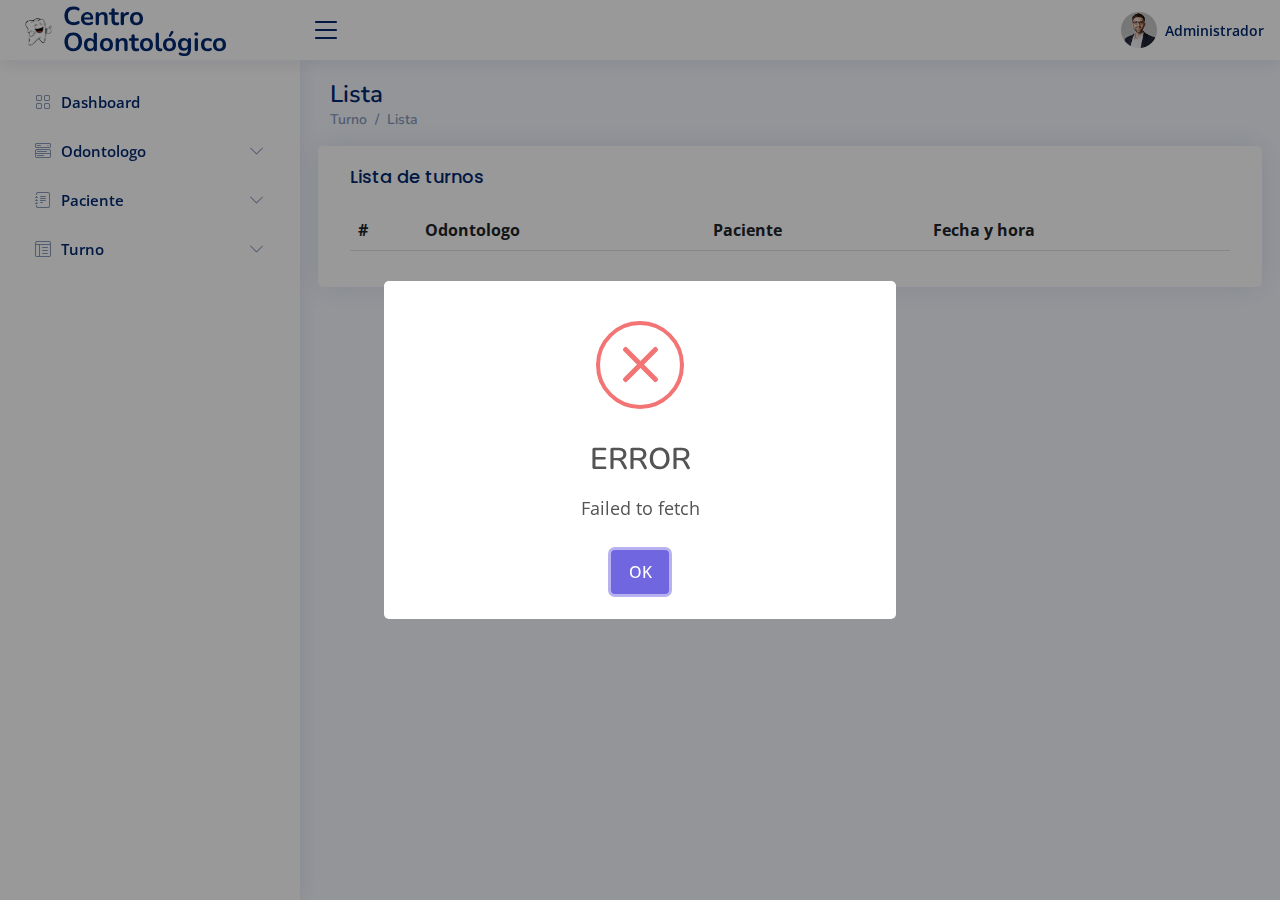
<file: src/main/resources/static/turno_listar.html>
<!DOCTYPE html>
<html lang="en">

<head>
  <meta charset="utf-8">
  <meta content="width=device-width, initial-scale=1.0" name="viewport">

  <title>Centro Odontológico</title>
  <meta content="" name="description">
  <meta content="" name="keywords">

  <link href="assets/img/favicon.png" rel="icon">
  <link href="assets/img/apple-touch-icon.png" rel="apple-touch-icon">

  <link href="https://fonts.gstatic.com" rel="preconnect">
  <link href="https://fonts.googleapis.com/css?family=Open+Sans:300,300i,400,400i,600,600i,700,700i|Nunito:300,300i,400,400i,600,600i,700,700i|Poppins:300,300i,400,400i,500,500i,600,600i,700,700i" rel="stylesheet">

  <link href="assets/vendor/bootstrap/css/bootstrap.css" rel="stylesheet">
  <link href="assets/vendor/bootstrap-icons/bootstrap-icons.min.css" rel="stylesheet">
  <link href="assets/vendor/boxicons/css/boxicons.min.css" rel="stylesheet">
  <link href="assets/vendor/quill/quill.snow.css" rel="stylesheet">
  <link href="assets/vendor/quill/quill.bubble.css" rel="stylesheet">
  <link href="assets/vendor/remixicon/remixicon.css" rel="stylesheet">
  <link href="assets/vendor/simple-datatables/style.css" rel="stylesheet">

  <link href="assets/css/style.css" rel="stylesheet">

</head>

<body>

  <!-- ======= Header ======= -->
  <header id="header" class="header fixed-top d-flex align-items-center">

    <div class="d-flex align-items-center justify-content-between">
      <a href="index.html" class="logo d-flex align-items-center">
        <img src="assets/img/logo.png" alt="">
        <span class="d-none d-lg-block">Centro Odontológico</span>
      </a>
      <i class="bi bi-list toggle-sidebar-btn"></i>
    </div><!-- End Logo -->

    <nav class="header-nav ms-auto">
      <ul class="d-flex align-items-center">
        
        <li class="nav-item dropdown pe-3">
          <a class="nav-link nav-profile d-flex align-items-center pe-0">
            <img src="assets/img/profile-img.jpg" alt="Profile" class="rounded-circle">
            <span class="d-none d-md-block ps-2">Administrador</span>
          </a>
        </li>

      </ul>
    </nav>

  </header><!-- End Header -->

  <!-- ======= Sidebar ======= -->
  <aside id="sidebar" class="sidebar">

    <ul class="sidebar-nav" id="sidebar-nav">

      <li class="nav-item">
        <a class="nav-link collapsed" href="index.html">
          <i class="bi bi-grid"></i>
          <span>Dashboard</span>
        </a>
      </li><!-- End Dashboard Nav -->
      <li class="nav-item">
        <a class="nav-link collapsed" data-bs-target="#components-nav" data-bs-toggle="collapse" href="#">
          <i class="bi bi-menu-button-wide"></i><span>Odontologo</span><i class="bi bi-chevron-down ms-auto"></i>
        </a>
        <ul id="components-nav" class="nav-content collapse " data-bs-parent="#sidebar-nav">
          <li>
            <a href="registrar_odontologo.html">
              <i class="bi bi-circle"></i><span>Alta</span>
            </a>
          </li>
          <li>
            <a href="odontologo_listar.html">
              <i class="bi bi-circle"></i><span>Listar</span>
            </a>
          </li>
          
        </ul>
      </li><!-- End Components Nav -->
      
      <li class="nav-item">
        <a class="nav-link collapsed" data-bs-target="#forms-nav" data-bs-toggle="collapse" href="#">
          <i class="bi bi-journal-text"></i><span>Paciente</span><i class="bi bi-chevron-down ms-auto"></i>
        </a>
        <ul id="forms-nav" class="nav-content collapse " data-bs-parent="#sidebar-nav">
          <li>
            <a href="registrar_paciente.html">
              <i class="bi bi-circle"></i><span>Alta</span>
            </a>
          </li>
          <li>
            <a href="paciente_listar.html">
              <i class="bi bi-circle"></i><span>Listar</span>
            </a>
          </li>
        </ul>
      </li><!-- End Forms Nav -->
      
      <li class="nav-item">
        <a class="nav-link collapsed" data-bs-target="#tables-nav" data-bs-toggle="collapse" href="#">
          <i class="bi bi-layout-text-window-reverse"></i><span>Turno</span><i class="bi bi-chevron-down ms-auto"></i>
        </a>
        <ul id="tables-nav" class="nav-content collapse " data-bs-parent="#sidebar-nav">
          <li>
            <a href="turno_generar.html">
              <i class="bi bi-circle"></i><span>registrar</span>
            </a>
          </li>
          <li>
            <a href="turno_listar.html">
              <i class="bi bi-circle"></i><span>Listar</span>
            </a>
          </li>
        </ul>
      </li><!-- End Tables Nav -->

  </aside><!-- End Sidebar-->

  <main id="main" class="main">

    <div class="pagetitle">
      <h1>Lista</h1>
      <nav>
        <ol class="breadcrumb">
          <li class="breadcrumb-item">Turno</li>
          <li class="breadcrumb-item">Lista</li>
        </ol>
      </nav>
    </div><!-- End Page Title -->

    <section class="section odontologo">
      <div class="row">
        <div class="card">
          <div class="card-body">
            <h5 class="card-title">Lista de turnos</h5>

            <!-- Table with hoverable rows -->
            <table class="table table-hover">
              <thead>
                <tr>
                  <th scope="col">#</th>
                  <th scope="col">Odontologo</th>
                  <th scope="col">Paciente</th>
                  <th scope="col">Fecha y hora</th>
                </tr>
              </thead>
              <tbody id="tablaTurnos">
               
              </tbody>
            </table>
            <!-- End Table with hoverable rows -->

          </div>
        </div>
        
        
      </div>
    </section>

  </main><!-- End #main -->

  <a href="#" class="back-to-top d-flex align-items-center justify-content-center"><i class="bi bi-arrow-up-short"></i></a>

  <script src="assets/vendor/apexcharts/apexcharts.min.js"></script>
  <script src="assets/vendor/bootstrap/js/bootstrap.bundle.min.js"></script>
  <script src="assets/vendor/chart.js/chart.umd.js"></script>
  <script src="assets/vendor/echarts/echarts.min.js"></script>
  <script src="assets/vendor/quill/quill.min.js"></script>
  <script src="assets/vendor/simple-datatables/simple-datatables.js"></script>
  <script src="assets/vendor/tinymce/tinymce.min.js"></script>
  <script src="assets/vendor/php-email-form/validate.js"></script>

  <script src="assets/js/main.js"></script>
  <script src="assets/js/utils/sweetAlert.js"></script>
  <script src="assets/js/listarTurnos.js" type="module"></script>

</body>

</html>
</file>
<file: src/main/resources/static/assets/vendor/quill/quill.snow.css>
/*!
 * Quill Editor v1.3.7
 * https://quilljs.com/
 * Copyright (c) 2014, Jason Chen
 * Copyright (c) 2013, salesforce.com
 */
.ql-container {
  box-sizing: border-box;
  font-family: Helvetica, Arial, sans-serif;
  font-size: 13px;
  height: 100%;
  margin: 0px;
  position: relative;
}
.ql-container.ql-disabled .ql-tooltip {
  visibility: hidden;
}
.ql-container.ql-disabled .ql-editor ul[data-checked] > li::before {
  pointer-events: none;
}
.ql-clipboard {
  left: -100000px;
  height: 1px;
  overflow-y: hidden;
  position: absolute;
  top: 50%;
}
.ql-clipboard p {
  margin: 0;
  padding: 0;
}
.ql-editor {
  box-sizing: border-box;
  line-height: 1.42;
  height: 100%;
  outline: none;
  overflow-y: auto;
  padding: 12px 15px;
  tab-size: 4;
  -moz-tab-size: 4;
  text-align: left;
  white-space: pre-wrap;
  word-wrap: break-word;
}
.ql-editor > * {
  cursor: text;
}
.ql-editor p,
.ql-editor ol,
.ql-editor ul,
.ql-editor pre,
.ql-editor blockquote,
.ql-editor h1,
.ql-editor h2,
.ql-editor h3,
.ql-editor h4,
.ql-editor h5,
.ql-editor h6 {
  margin: 0;
  padding: 0;
  counter-reset: list-1 list-2 list-3 list-4 list-5 list-6 list-7 list-8 list-9;
}
.ql-editor ol,
.ql-editor ul {
  padding-left: 1.5em;
}
.ql-editor ol > li,
.ql-editor ul > li {
  list-style-type: none;
}
.ql-editor ul > li::before {
  content: '\2022';
}
.ql-editor ul[data-checked=true],
.ql-editor ul[data-checked=false] {
  pointer-events: none;
}
.ql-editor ul[data-checked=true] > li *,
.ql-editor ul[data-checked=false] > li * {
  pointer-events: all;
}
.ql-editor ul[data-checked=true] > li::before,
.ql-editor ul[data-checked=false] > li::before {
  color: #777;
  cursor: pointer;
  pointer-events: all;
}
.ql-editor ul[data-checked=true] > li::before {
  content: '\2611';
}
.ql-editor ul[data-checked=false] > li::before {
  content: '\2610';
}
.ql-editor li::before {
  display: inline-block;
  white-space: nowrap;
  width: 1.2em;
}
.ql-editor li:not(.ql-direction-rtl)::before {
  margin-left: -1.5em;
  margin-right: 0.3em;
  text-align: right;
}
.ql-editor li.ql-direction-rtl::before {
  margin-left: 0.3em;
  margin-right: -1.5em;
}
.ql-editor ol li:not(.ql-direction-rtl),
.ql-editor ul li:not(.ql-direction-rtl) {
  padding-left: 1.5em;
}
.ql-editor ol li.ql-direction-rtl,
.ql-editor ul li.ql-direction-rtl {
  padding-right: 1.5em;
}
.ql-editor ol li {
  counter-reset: list-1 list-2 list-3 list-4 list-5 list-6 list-7 list-8 list-9;
  counter-increment: list-0;
}
.ql-editor ol li:before {
  content: counter(list-0, decimal) '. ';
}
.ql-editor ol li.ql-indent-1 {
  counter-increment: list-1;
}
.ql-editor ol li.ql-indent-1:before {
  content: counter(list-1, lower-alpha) '. ';
}
.ql-editor ol li.ql-indent-1 {
  counter-reset: list-2 list-3 list-4 list-5 list-6 list-7 list-8 list-9;
}
.ql-editor ol li.ql-indent-2 {
  counter-increment: list-2;
}
.ql-editor ol li.ql-indent-2:before {
  content: counter(list-2, lower-roman) '. ';
}
.ql-editor ol li.ql-indent-2 {
  counter-reset: list-3 list-4 list-5 list-6 list-7 list-8 list-9;
}
.ql-editor ol li.ql-indent-3 {
  counter-increment: list-3;
}
.ql-editor ol li.ql-indent-3:before {
  content: counter(list-3, decimal) '. ';
}
.ql-editor ol li.ql-indent-3 {
  counter-reset: list-4 list-5 list-6 list-7 list-8 list-9;
}
.ql-editor ol li.ql-indent-4 {
  counter-increment: list-4;
}
.ql-editor ol li.ql-indent-4:before {
  content: counter(list-4, lower-alpha) '. ';
}
.ql-editor ol li.ql-indent-4 {
  counter-reset: list-5 list-6 list-7 list-8 list-9;
}
.ql-editor ol li.ql-indent-5 {
  counter-increment: list-5;
}
.ql-editor ol li.ql-indent-5:before {
  content: counter(list-5, lower-roman) '. ';
}
.ql-editor ol li.ql-indent-5 {
  counter-reset: list-6 list-7 list-8 list-9;
}
.ql-editor ol li.ql-indent-6 {
  counter-increment: list-6;
}
.ql-editor ol li.ql-indent-6:before {
  content: counter(list-6, decimal) '. ';
}
.ql-editor ol li.ql-indent-6 {
  counter-reset: list-7 list-8 list-9;
}
.ql-editor ol li.ql-indent-7 {
  counter-increment: list-7;
}
.ql-editor ol li.ql-indent-7:before {
  content: counter(list-7, lower-alpha) '. ';
}
.ql-editor ol li.ql-indent-7 {
  counter-reset: list-8 list-9;
}
.ql-editor ol li.ql-indent-8 {
  counter-increment: list-8;
}
.ql-editor ol li.ql-indent-8:before {
  content: counter(list-8, lower-roman) '. ';
}
.ql-editor ol li.ql-indent-8 {
  counter-reset: list-9;
}
.ql-editor ol li.ql-indent-9 {
  counter-increment: list-9;
}
.ql-editor ol li.ql-indent-9:before {
  content: counter(list-9, decimal) '. ';
}
.ql-editor .ql-indent-1:not(.ql-direction-rtl) {
  padding-left: 3em;
}
.ql-editor li.ql-indent-1:not(.ql-direction-rtl) {
  padding-left: 4.5em;
}
.ql-editor .ql-indent-1.ql-direction-rtl.ql-align-right {
  padding-right: 3em;
}
.ql-editor li.ql-indent-1.ql-direction-rtl.ql-align-right {
  padding-right: 4.5em;
}
.ql-editor .ql-indent-2:not(.ql-direction-rtl) {
  padding-left: 6em;
}
.ql-editor li.ql-indent-2:not(.ql-direction-rtl) {
  padding-left: 7.5em;
}
.ql-editor .ql-indent-2.ql-direction-rtl.ql-align-right {
  padding-right: 6em;
}
.ql-editor li.ql-indent-2.ql-direction-rtl.ql-align-right {
  padding-right: 7.5em;
}
.ql-editor .ql-indent-3:not(.ql-direction-rtl) {
  padding-left: 9em;
}
.ql-editor li.ql-indent-3:not(.ql-direction-rtl) {
  padding-left: 10.5em;
}
.ql-editor .ql-indent-3.ql-direction-rtl.ql-align-right {
  padding-right: 9em;
}
.ql-editor li.ql-indent-3.ql-direction-rtl.ql-align-right {
  padding-right: 10.5em;
}
.ql-editor .ql-indent-4:not(.ql-direction-rtl) {
  padding-left: 12em;
}
.ql-editor li.ql-indent-4:not(.ql-direction-rtl) {
  padding-left: 13.5em;
}
.ql-editor .ql-indent-4.ql-direction-rtl.ql-align-right {
  padding-right: 12em;
}
.ql-editor li.ql-indent-4.ql-direction-rtl.ql-align-right {
  padding-right: 13.5em;
}
.ql-editor .ql-indent-5:not(.ql-direction-rtl) {
  padding-left: 15em;
}
.ql-editor li.ql-indent-5:not(.ql-direction-rtl) {
  padding-left: 16.5em;
}
.ql-editor .ql-indent-5.ql-direction-rtl.ql-align-right {
  padding-right: 15em;
}
.ql-editor li.ql-indent-5.ql-direction-rtl.ql-align-right {
  padding-right: 16.5em;
}
.ql-editor .ql-indent-6:not(.ql-direction-rtl) {
  padding-left: 18em;
}
.ql-editor li.ql-indent-6:not(.ql-direction-rtl) {
  padding-left: 19.5em;
}
.ql-editor .ql-indent-6.ql-direction-rtl.ql-align-right {
  padding-right: 18em;
}
.ql-editor li.ql-indent-6.ql-direction-rtl.ql-align-right {
  padding-right: 19.5em;
}
.ql-editor .ql-indent-7:not(.ql-direction-rtl) {
  padding-left: 21em;
}
.ql-editor li.ql-indent-7:not(.ql-direction-rtl) {
  padding-left: 22.5em;
}
.ql-editor .ql-indent-7.ql-direction-rtl.ql-align-right {
  padding-right: 21em;
}
.ql-editor li.ql-indent-7.ql-direction-rtl.ql-align-right {
  padding-right: 22.5em;
}
.ql-editor .ql-indent-8:not(.ql-direction-rtl) {
  padding-left: 24em;
}
.ql-editor li.ql-indent-8:not(.ql-direction-rtl) {
  padding-left: 25.5em;
}
.ql-editor .ql-indent-8.ql-direction-rtl.ql-align-right {
  padding-right: 24em;
}
.ql-editor li.ql-indent-8.ql-direction-rtl.ql-align-right {
  padding-right: 25.5em;
}
.ql-editor .ql-indent-9:not(.ql-direction-rtl) {
  padding-left: 27em;
}
.ql-editor li.ql-indent-9:not(.ql-direction-rtl) {
  padding-left: 28.5em;
}
.ql-editor .ql-indent-9.ql-direction-rtl.ql-align-right {
  padding-right: 27em;
}
.ql-editor li.ql-indent-9.ql-direction-rtl.ql-align-right {
  padding-right: 28.5em;
}
.ql-editor .ql-video {
  display: block;
  max-width: 100%;
}
.ql-editor .ql-video.ql-align-center {
  margin: 0 auto;
}
.ql-editor .ql-video.ql-align-right {
  margin: 0 0 0 auto;
}
.ql-editor .ql-bg-black {
  background-color: #000;
}
.ql-editor .ql-bg-red {
  background-color: #e60000;
}
.ql-editor .ql-bg-orange {
  background-color: #f90;
}
.ql-editor .ql-bg-yellow {
  background-color: #ff0;
}
.ql-editor .ql-bg-green {
  background-color: #008a00;
}
.ql-editor .ql-bg-blue {
  background-color: #06c;
}
.ql-editor .ql-bg-purple {
  background-color: #93f;
}
.ql-editor .ql-color-white {
  color: #fff;
}
.ql-editor .ql-color-red {
  color: #e60000;
}
.ql-editor .ql-color-orange {
  color: #f90;
}
.ql-editor .ql-color-yellow {
  color: #ff0;
}
.ql-editor .ql-color-green {
  color: #008a00;
}
.ql-editor .ql-color-blue {
  color: #06c;
}
.ql-editor .ql-color-purple {
  color: #93f;
}
.ql-editor .ql-font-serif {
  font-family: Georgia, Times New Roman, serif;
}
.ql-editor .ql-font-monospace {
  font-family: Monaco, Courier New, monospace;
}
.ql-editor .ql-size-small {
  font-size: 0.75em;
}
.ql-editor .ql-size-large {
  font-size: 1.5em;
}
.ql-editor .ql-size-huge {
  font-size: 2.5em;
}
.ql-editor .ql-direction-rtl {
  direction: rtl;
  text-align: inherit;
}
.ql-editor .ql-align-center {
  text-align: center;
}
.ql-editor .ql-align-justify {
  text-align: justify;
}
.ql-editor .ql-align-right {
  text-align: right;
}
.ql-editor.ql-blank::before {
  color: rgba(0,0,0,0.6);
  content: attr(data-placeholder);
  font-style: italic;
  left: 15px;
  pointer-events: none;
  position: absolute;
  right: 15px;
}
.ql-snow.ql-toolbar:after,
.ql-snow .ql-toolbar:after {
  clear: both;
  content: '';
  display: table;
}
.ql-snow.ql-toolbar button,
.ql-snow .ql-toolbar button {
  background: none;
  border: none;
  cursor: pointer;
  display: inline-block;
  float: left;
  height: 24px;
  padding: 3px 5px;
  width: 28px;
}
.ql-snow.ql-toolbar button svg,
.ql-snow .ql-toolbar button svg {
  float: left;
  height: 100%;
}
.ql-snow.ql-toolbar button:active:hover,
.ql-snow .ql-toolbar button:active:hover {
  outline: none;
}
.ql-snow.ql-toolbar input.ql-image[type=file],
.ql-snow .ql-toolbar input.ql-image[type=file] {
  display: none;
}
.ql-snow.ql-toolbar button:hover,
.ql-snow .ql-toolbar button:hover,
.ql-snow.ql-toolbar button:focus,
.ql-snow .ql-toolbar button:focus,
.ql-snow.ql-toolbar button.ql-active,
.ql-snow .ql-toolbar button.ql-active,
.ql-snow.ql-toolbar .ql-picker-label:hover,
.ql-snow .ql-toolbar .ql-picker-label:hover,
.ql-snow.ql-toolbar .ql-picker-label.ql-active,
.ql-snow .ql-toolbar .ql-picker-label.ql-active,
.ql-snow.ql-toolbar .ql-picker-item:hover,
.ql-snow .ql-toolbar .ql-picker-item:hover,
.ql-snow.ql-toolbar .ql-picker-item.ql-selected,
.ql-snow .ql-toolbar .ql-picker-item.ql-selected {
  color: #06c;
}
.ql-snow.ql-toolbar button:hover .ql-fill,
.ql-snow .ql-toolbar button:hover .ql-fill,
.ql-snow.ql-toolbar button:focus .ql-fill,
.ql-snow .ql-toolbar button:focus .ql-fill,
.ql-snow.ql-toolbar button.ql-active .ql-fill,
.ql-snow .ql-toolbar button.ql-active .ql-fill,
.ql-snow.ql-toolbar .ql-picker-label:hover .ql-fill,
.ql-snow .ql-toolbar .ql-picker-label:hover .ql-fill,
.ql-snow.ql-toolbar .ql-picker-label.ql-active .ql-fill,
.ql-snow .ql-toolbar .ql-picker-label.ql-active .ql-fill,
.ql-snow.ql-toolbar .ql-picker-item:hover .ql-fill,
.ql-snow .ql-toolbar .ql-picker-item:hover .ql-fill,
.ql-snow.ql-toolbar .ql-picker-item.ql-selected .ql-fill,
.ql-snow .ql-toolbar .ql-picker-item.ql-selected .ql-fill,
.ql-snow.ql-toolbar button:hover .ql-stroke.ql-fill,
.ql-snow .ql-toolbar button:hover .ql-stroke.ql-fill,
.ql-snow.ql-toolbar button:focus .ql-stroke.ql-fill,
.ql-snow .ql-toolbar button:focus .ql-stroke.ql-fill,
.ql-snow.ql-toolbar button.ql-active .ql-stroke.ql-fill,
.ql-snow .ql-toolbar button.ql-active .ql-stroke.ql-fill,
.ql-snow.ql-toolbar .ql-picker-label:hover .ql-stroke.ql-fill,
.ql-snow .ql-toolbar .ql-picker-label:hover .ql-stroke.ql-fill,
.ql-snow.ql-toolbar .ql-picker-label.ql-active .ql-stroke.ql-fill,
.ql-snow .ql-toolbar .ql-picker-label.ql-active .ql-stroke.ql-fill,
.ql-snow.ql-toolbar .ql-picker-item:hover .ql-stroke.ql-fill,
.ql-snow .ql-toolbar .ql-picker-item:hover .ql-stroke.ql-fill,
.ql-snow.ql-toolbar .ql-picker-item.ql-selected .ql-stroke.ql-fill,
.ql-snow .ql-toolbar .ql-picker-item.ql-selected .ql-stroke.ql-fill {
  fill: #06c;
}
.ql-snow.ql-toolbar button:hover .ql-stroke,
.ql-snow .ql-toolbar button:hover .ql-stroke,
.ql-snow.ql-toolbar button:focus .ql-stroke,
.ql-snow .ql-toolbar button:focus .ql-stroke,
.ql-snow.ql-toolbar button.ql-active .ql-stroke,
.ql-snow .ql-toolbar button.ql-active .ql-stroke,
.ql-snow.ql-toolbar .ql-picker-label:hover .ql-stroke,
.ql-snow .ql-toolbar .ql-picker-label:hover .ql-stroke,
.ql-snow.ql-toolbar .ql-picker-label.ql-active .ql-stroke,
.ql-snow .ql-toolbar .ql-picker-label.ql-active .ql-stroke,
.ql-snow.ql-toolbar .ql-picker-item:hover .ql-stroke,
.ql-snow .ql-toolbar .ql-picker-item:hover .ql-stroke,
.ql-snow.ql-toolbar .ql-picker-item.ql-selected .ql-stroke,
.ql-snow .ql-toolbar .ql-picker-item.ql-selected .ql-stroke,
.ql-snow.ql-toolbar button:hover .ql-stroke-miter,
.ql-snow .ql-toolbar button:hover .ql-stroke-miter,
.ql-snow.ql-toolbar button:focus .ql-stroke-miter,
.ql-snow .ql-toolbar button:focus .ql-stroke-miter,
.ql-snow.ql-toolbar button.ql-active .ql-stroke-miter,
.ql-snow .ql-toolbar button.ql-active .ql-stroke-miter,
.ql-snow.ql-toolbar .ql-picker-label:hover .ql-stroke-miter,
.ql-snow .ql-toolbar .ql-picker-label:hover .ql-stroke-miter,
.ql-snow.ql-toolbar .ql-picker-label.ql-active .ql-stroke-miter,
.ql-snow .ql-toolbar .ql-picker-label.ql-active .ql-stroke-miter,
.ql-snow.ql-toolbar .ql-picker-item:hover .ql-stroke-miter,
.ql-snow .ql-toolbar .ql-picker-item:hover .ql-stroke-miter,
.ql-snow.ql-toolbar .ql-picker-item.ql-selected .ql-stroke-miter,
.ql-snow .ql-toolbar .ql-picker-item.ql-selected .ql-stroke-miter {
  stroke: #06c;
}
@media (pointer: coarse) {
  .ql-snow.ql-toolbar button:hover:not(.ql-active),
  .ql-snow .ql-toolbar button:hover:not(.ql-active) {
    color: #444;
  }
  .ql-snow.ql-toolbar button:hover:not(.ql-active) .ql-fill,
  .ql-snow .ql-toolbar button:hover:not(.ql-active) .ql-fill,
  .ql-snow.ql-toolbar button:hover:not(.ql-active) .ql-stroke.ql-fill,
  .ql-snow .ql-toolbar button:hover:not(.ql-active) .ql-stroke.ql-fill {
    fill: #444;
  }
  .ql-snow.ql-toolbar button:hover:not(.ql-active) .ql-stroke,
  .ql-snow .ql-toolbar button:hover:not(.ql-active) .ql-stroke,
  .ql-snow.ql-toolbar button:hover:not(.ql-active) .ql-stroke-miter,
  .ql-snow .ql-toolbar button:hover:not(.ql-active) .ql-stroke-miter {
    stroke: #444;
  }
}
.ql-snow {
  box-sizing: border-box;
}
.ql-snow * {
  box-sizing: border-box;
}
.ql-snow .ql-hidden {
  display: none;
}
.ql-snow .ql-out-bottom,
.ql-snow .ql-out-top {
  visibility: hidden;
}
.ql-snow .ql-tooltip {
  position: absolute;
  transform: translateY(10px);
}
.ql-snow .ql-tooltip a {
  cursor: pointer;
  text-decoration: none;
}
.ql-snow .ql-tooltip.ql-flip {
  transform: translateY(-10px);
}
.ql-snow .ql-formats {
  display: inline-block;
  vertical-align: middle;
}
.ql-snow .ql-formats:after {
  clear: both;
  content: '';
  display: table;
}
.ql-snow .ql-stroke {
  fill: none;
  stroke: #444;
  stroke-linecap: round;
  stroke-linejoin: round;
  stroke-width: 2;
}
.ql-snow .ql-stroke-miter {
  fill: none;
  stroke: #444;
  stroke-miterlimit: 10;
  stroke-width: 2;
}
.ql-snow .ql-fill,
.ql-snow .ql-stroke.ql-fill {
  fill: #444;
}
.ql-snow .ql-empty {
  fill: none;
}
.ql-snow .ql-even {
  fill-rule: evenodd;
}
.ql-snow .ql-thin,
.ql-snow .ql-stroke.ql-thin {
  stroke-width: 1;
}
.ql-snow .ql-transparent {
  opacity: 0.4;
}
.ql-snow .ql-direction svg:last-child {
  display: none;
}
.ql-snow .ql-direction.ql-active svg:last-child {
  display: inline;
}
.ql-snow .ql-direction.ql-active svg:first-child {
  display: none;
}
.ql-snow .ql-editor h1 {
  font-size: 2em;
}
.ql-snow .ql-editor h2 {
  font-size: 1.5em;
}
.ql-snow .ql-editor h3 {
  font-size: 1.17em;
}
.ql-snow .ql-editor h4 {
  font-size: 1em;
}
.ql-snow .ql-editor h5 {
  font-size: 0.83em;
}
.ql-snow .ql-editor h6 {
  font-size: 0.67em;
}
.ql-snow .ql-editor a {
  text-decoration: underline;
}
.ql-snow .ql-editor blockquote {
  border-left: 4px solid #ccc;
  margin-bottom: 5px;
  margin-top: 5px;
  padding-left: 16px;
}
.ql-snow .ql-editor code,
.ql-snow .ql-editor pre {
  background-color: #f0f0f0;
  border-radius: 3px;
}
.ql-snow .ql-editor pre {
  white-space: pre-wrap;
  margin-bottom: 5px;
  margin-top: 5px;
  padding: 5px 10px;
}
.ql-snow .ql-editor code {
  font-size: 85%;
  padding: 2px 4px;
}
.ql-snow .ql-editor pre.ql-syntax {
  background-color: #23241f;
  color: #f8f8f2;
  overflow: visible;
}
.ql-snow .ql-editor img {
  max-width: 100%;
}
.ql-snow .ql-picker {
  color: #444;
  display: inline-block;
  float: left;
  font-size: 14px;
  font-weight: 500;
  height: 24px;
  position: relative;
  vertical-align: middle;
}
.ql-snow .ql-picker-label {
  cursor: pointer;
  display: inline-block;
  height: 100%;
  padding-left: 8px;
  padding-right: 2px;
  position: relative;
  width: 100%;
}
.ql-snow .ql-picker-label::before {
  display: inline-block;
  line-height: 22px;
}
.ql-snow .ql-picker-options {
  background-color: #fff;
  display: none;
  min-width: 100%;
  padding: 4px 8px;
  position: absolute;
  white-space: nowrap;
}
.ql-snow .ql-picker-options .ql-picker-item {
  cursor: pointer;
  display: block;
  padding-bottom: 5px;
  padding-top: 5px;
}
.ql-snow .ql-picker.ql-expanded .ql-picker-label {
  color: #ccc;
  z-index: 2;
}
.ql-snow .ql-picker.ql-expanded .ql-picker-label .ql-fill {
  fill: #ccc;
}
.ql-snow .ql-picker.ql-expanded .ql-picker-label .ql-stroke {
  stroke: #ccc;
}
.ql-snow .ql-picker.ql-expanded .ql-picker-options {
  display: block;
  margin-top: -1px;
  top: 100%;
  z-index: 1;
}
.ql-snow .ql-color-picker,
.ql-snow .ql-icon-picker {
  width: 28px;
}
.ql-snow .ql-color-picker .ql-picker-label,
.ql-snow .ql-icon-picker .ql-picker-label {
  padding: 2px 4px;
}
.ql-snow .ql-color-picker .ql-picker-label svg,
.ql-snow .ql-icon-picker .ql-picker-label svg {
  right: 4px;
}
.ql-snow .ql-icon-picker .ql-picker-options {
  padding: 4px 0px;
}
.ql-snow .ql-icon-picker .ql-picker-item {
  height: 24px;
  width: 24px;
  padding: 2px 4px;
}
.ql-snow .ql-color-picker .ql-picker-options {
  padding: 3px 5px;
  width: 152px;
}
.ql-snow .ql-color-picker .ql-picker-item {
  border: 1px solid transparent;
  float: left;
  height: 16px;
  margin: 2px;
  padding: 0px;
  width: 16px;
}
.ql-snow .ql-picker:not(.ql-color-picker):not(.ql-icon-picker) svg {
  position: absolute;
  margin-top: -9px;
  right: 0;
  top: 50%;
  width: 18px;
}
.ql-snow .ql-picker.ql-header .ql-picker-label[data-label]:not([data-label=''])::before,
.ql-snow .ql-picker.ql-font .ql-picker-label[data-label]:not([data-label=''])::before,
.ql-snow .ql-picker.ql-size .ql-picker-label[data-label]:not([data-label=''])::before,
.ql-snow .ql-picker.ql-header .ql-picker-item[data-label]:not([data-label=''])::before,
.ql-snow .ql-picker.ql-font .ql-picker-item[data-label]:not([data-label=''])::before,
.ql-snow .ql-picker.ql-size .ql-picker-item[data-label]:not([data-label=''])::before {
  content: attr(data-label);
}
.ql-snow .ql-picker.ql-header {
  width: 98px;
}
.ql-snow .ql-picker.ql-header .ql-picker-label::before,
.ql-snow .ql-picker.ql-header .ql-picker-item::before {
  content: 'Normal';
}
.ql-snow .ql-picker.ql-header .ql-picker-label[data-value="1"]::before,
.ql-snow .ql-picker.ql-header .ql-picker-item[data-value="1"]::before {
  content: 'Heading 1';
}
.ql-snow .ql-picker.ql-header .ql-picker-label[data-value="2"]::before,
.ql-snow .ql-picker.ql-header .ql-picker-item[data-value="2"]::before {
  content: 'Heading 2';
}
.ql-snow .ql-picker.ql-header .ql-picker-label[data-value="3"]::before,
.ql-snow .ql-picker.ql-header .ql-picker-item[data-value="3"]::before {
  content: 'Heading 3';
}
.ql-snow .ql-picker.ql-header .ql-picker-label[data-value="4"]::before,
.ql-snow .ql-picker.ql-header .ql-picker-item[data-value="4"]::before {
  content: 'Heading 4';
}
.ql-snow .ql-picker.ql-header .ql-picker-label[data-value="5"]::before,
.ql-snow .ql-picker.ql-header .ql-picker-item[data-value="5"]::before {
  content: 'Heading 5';
}
.ql-snow .ql-picker.ql-header .ql-picker-label[data-value="6"]::before,
.ql-snow .ql-picker.ql-header .ql-picker-item[data-value="6"]::before {
  content: 'Heading 6';
}
.ql-snow .ql-picker.ql-header .ql-picker-item[data-value="1"]::before {
  font-size: 2em;
}
.ql-snow .ql-picker.ql-header .ql-picker-item[data-value="2"]::before {
  font-size: 1.5em;
}
.ql-snow .ql-picker.ql-header .ql-picker-item[data-value="3"]::before {
  font-size: 1.17em;
}
.ql-snow .ql-picker.ql-header .ql-picker-item[data-value="4"]::before {
  font-size: 1em;
}
.ql-snow .ql-picker.ql-header .ql-picker-item[data-value="5"]::before {
  font-size: 0.83em;
}
.ql-snow .ql-picker.ql-header .ql-picker-item[data-value="6"]::before {
  font-size: 0.67em;
}
.ql-snow .ql-picker.ql-font {
  width: 108px;
}
.ql-snow .ql-picker.ql-font .ql-picker-label::before,
.ql-snow .ql-picker.ql-font .ql-picker-item::before {
  content: 'Sans Serif';
}
.ql-snow .ql-picker.ql-font .ql-picker-label[data-value=serif]::before,
.ql-snow .ql-picker.ql-font .ql-picker-item[data-value=serif]::before {
  content: 'Serif';
}
.ql-snow .ql-picker.ql-font .ql-picker-label[data-value=monospace]::before,
.ql-snow .ql-picker.ql-font .ql-picker-item[data-value=monospace]::before {
  content: 'Monospace';
}
.ql-snow .ql-picker.ql-font .ql-picker-item[data-value=serif]::before {
  font-family: Georgia, Times New Roman, serif;
}
.ql-snow .ql-picker.ql-font .ql-picker-item[data-value=monospace]::before {
  font-family: Monaco, Courier New, monospace;
}
.ql-snow .ql-picker.ql-size {
  width: 98px;
}
.ql-snow .ql-picker.ql-size .ql-picker-label::before,
.ql-snow .ql-picker.ql-size .ql-picker-item::before {
  content: 'Normal';
}
.ql-snow .ql-picker.ql-size .ql-picker-label[data-value=small]::before,
.ql-snow .ql-picker.ql-size .ql-picker-item[data-value=small]::before {
  content: 'Small';
}
.ql-snow .ql-picker.ql-size .ql-picker-label[data-value=large]::before,
.ql-snow .ql-picker.ql-size .ql-picker-item[data-value=large]::before {
  content: 'Large';
}
.ql-snow .ql-picker.ql-size .ql-picker-label[data-value=huge]::before,
.ql-snow .ql-picker.ql-size .ql-picker-item[data-value=huge]::before {
  content: 'Huge';
}
.ql-snow .ql-picker.ql-size .ql-picker-item[data-value=small]::before {
  font-size: 10px;
}
.ql-snow .ql-picker.ql-size .ql-picker-item[data-value=large]::before {
  font-size: 18px;
}
.ql-snow .ql-picker.ql-size .ql-picker-item[data-value=huge]::before {
  font-size: 32px;
}
.ql-snow .ql-color-picker.ql-background .ql-picker-item {
  background-color: #fff;
}
.ql-snow .ql-color-picker.ql-color .ql-picker-item {
  background-color: #000;
}
.ql-toolbar.ql-snow {
  border: 1px solid #ccc;
  box-sizing: border-box;
  font-family: 'Helvetica Neue', 'Helvetica', 'Arial', sans-serif;
  padding: 8px;
}
.ql-toolbar.ql-snow .ql-formats {
  margin-right: 15px;
}
.ql-toolbar.ql-snow .ql-picker-label {
  border: 1px solid transparent;
}
.ql-toolbar.ql-snow .ql-picker-options {
  border: 1px solid transparent;
  box-shadow: rgba(0,0,0,0.2) 0 2px 8px;
}
.ql-toolbar.ql-snow .ql-picker.ql-expanded .ql-picker-label {
  border-color: #ccc;
}
.ql-toolbar.ql-snow .ql-picker.ql-expanded .ql-picker-options {
  border-color: #ccc;
}
.ql-toolbar.ql-snow .ql-color-picker .ql-picker-item.ql-selected,
.ql-toolbar.ql-snow .ql-color-picker .ql-picker-item:hover {
  border-color: #000;
}
.ql-toolbar.ql-snow + .ql-container.ql-snow {
  border-top: 0px;
}
.ql-snow .ql-tooltip {
  background-color: #fff;
  border: 1px solid #ccc;
  box-shadow: 0px 0px 5px #ddd;
  color: #444;
  padding: 5px 12px;
  white-space: nowrap;
}
.ql-snow .ql-tooltip::before {
  content: "Visit URL:";
  line-height: 26px;
  margin-right: 8px;
}
.ql-snow .ql-tooltip input[type=text] {
  display: none;
  border: 1px solid #ccc;
  font-size: 13px;
  height: 26px;
  margin: 0px;
  padding: 3px 5px;
  width: 170px;
}
.ql-snow .ql-tooltip a.ql-preview {
  display: inline-block;
  max-width: 200px;
  overflow-x: hidden;
  text-overflow: ellipsis;
  vertical-align: top;
}
.ql-snow .ql-tooltip a.ql-action::after {
  border-right: 1px solid #ccc;
  content: 'Edit';
  margin-left: 16px;
  padding-right: 8px;
}
.ql-snow .ql-tooltip a.ql-remove::before {
  content: 'Remove';
  margin-left: 8px;
}
.ql-snow .ql-tooltip a {
  line-height: 26px;
}
.ql-snow .ql-tooltip.ql-editing a.ql-preview,
.ql-snow .ql-tooltip.ql-editing a.ql-remove {
  display: none;
}
.ql-snow .ql-tooltip.ql-editing input[type=text] {
  display: inline-block;
}
.ql-snow .ql-tooltip.ql-editing a.ql-action::after {
  border-right: 0px;
  content: 'Save';
  padding-right: 0px;
}
.ql-snow .ql-tooltip[data-mode=link]::before {
  content: "Enter link:";
}
.ql-snow .ql-tooltip[data-mode=formula]::before {
  content: "Enter formula:";
}
.ql-snow .ql-tooltip[data-mode=video]::before {
  content: "Enter video:";
}
.ql-snow a {
  color: #06c;
}
.ql-container.ql-snow {
  border: 1px solid #ccc;
}
</file>
<file: src/main/resources/static/assets/vendor/quill/quill.bubble.css>
/*!
 * Quill Editor v1.3.7
 * https://quilljs.com/
 * Copyright (c) 2014, Jason Chen
 * Copyright (c) 2013, salesforce.com
 */
.ql-container {
  box-sizing: border-box;
  font-family: Helvetica, Arial, sans-serif;
  font-size: 13px;
  height: 100%;
  margin: 0px;
  position: relative;
}
.ql-container.ql-disabled .ql-tooltip {
  visibility: hidden;
}
.ql-container.ql-disabled .ql-editor ul[data-checked] > li::before {
  pointer-events: none;
}
.ql-clipboard {
  left: -100000px;
  height: 1px;
  overflow-y: hidden;
  position: absolute;
  top: 50%;
}
.ql-clipboard p {
  margin: 0;
  padding: 0;
}
.ql-editor {
  box-sizing: border-box;
  line-height: 1.42;
  height: 100%;
  outline: none;
  overflow-y: auto;
  padding: 12px 15px;
  tab-size: 4;
  -moz-tab-size: 4;
  text-align: left;
  white-space: pre-wrap;
  word-wrap: break-word;
}
.ql-editor > * {
  cursor: text;
}
.ql-editor p,
.ql-editor ol,
.ql-editor ul,
.ql-editor pre,
.ql-editor blockquote,
.ql-editor h1,
.ql-editor h2,
.ql-editor h3,
.ql-editor h4,
.ql-editor h5,
.ql-editor h6 {
  margin: 0;
  padding: 0;
  counter-reset: list-1 list-2 list-3 list-4 list-5 list-6 list-7 list-8 list-9;
}
.ql-editor ol,
.ql-editor ul {
  padding-left: 1.5em;
}
.ql-editor ol > li,
.ql-editor ul > li {
  list-style-type: none;
}
.ql-editor ul > li::before {
  content: '\2022';
}
.ql-editor ul[data-checked=true],
.ql-editor ul[data-checked=false] {
  pointer-events: none;
}
.ql-editor ul[data-checked=true] > li *,
.ql-editor ul[data-checked=false] > li * {
  pointer-events: all;
}
.ql-editor ul[data-checked=true] > li::before,
.ql-editor ul[data-checked=false] > li::before {
  color: #777;
  cursor: pointer;
  pointer-events: all;
}
.ql-editor ul[data-checked=true] > li::before {
  content: '\2611';
}
.ql-editor ul[data-checked=false] > li::before {
  content: '\2610';
}
.ql-editor li::before {
  display: inline-block;
  white-space: nowrap;
  width: 1.2em;
}
.ql-editor li:not(.ql-direction-rtl)::before {
  margin-left: -1.5em;
  margin-right: 0.3em;
  text-align: right;
}
.ql-editor li.ql-direction-rtl::before {
  margin-left: 0.3em;
  margin-right: -1.5em;
}
.ql-editor ol li:not(.ql-direction-rtl),
.ql-editor ul li:not(.ql-direction-rtl) {
  padding-left: 1.5em;
}
.ql-editor ol li.ql-direction-rtl,
.ql-editor ul li.ql-direction-rtl {
  padding-right: 1.5em;
}
.ql-editor ol li {
  counter-reset: list-1 list-2 list-3 list-4 list-5 list-6 list-7 list-8 list-9;
  counter-increment: list-0;
}
.ql-editor ol li:before {
  content: counter(list-0, decimal) '. ';
}
.ql-editor ol li.ql-indent-1 {
  counter-increment: list-1;
}
.ql-editor ol li.ql-indent-1:before {
  content: counter(list-1, lower-alpha) '. ';
}
.ql-editor ol li.ql-indent-1 {
  counter-reset: list-2 list-3 list-4 list-5 list-6 list-7 list-8 list-9;
}
.ql-editor ol li.ql-indent-2 {
  counter-increment: list-2;
}
.ql-editor ol li.ql-indent-2:before {
  content: counter(list-2, lower-roman) '. ';
}
.ql-editor ol li.ql-indent-2 {
  counter-reset: list-3 list-4 list-5 list-6 list-7 list-8 list-9;
}
.ql-editor ol li.ql-indent-3 {
  counter-increment: list-3;
}
.ql-editor ol li.ql-indent-3:before {
  content: counter(list-3, decimal) '. ';
}
.ql-editor ol li.ql-indent-3 {
  counter-reset: list-4 list-5 list-6 list-7 list-8 list-9;
}
.ql-editor ol li.ql-indent-4 {
  counter-increment: list-4;
}
.ql-editor ol li.ql-indent-4:before {
  content: counter(list-4, lower-alpha) '. ';
}
.ql-editor ol li.ql-indent-4 {
  counter-reset: list-5 list-6 list-7 list-8 list-9;
}
.ql-editor ol li.ql-indent-5 {
  counter-increment: list-5;
}
.ql-editor ol li.ql-indent-5:before {
  content: counter(list-5, lower-roman) '. ';
}
.ql-editor ol li.ql-indent-5 {
  counter-reset: list-6 list-7 list-8 list-9;
}
.ql-editor ol li.ql-indent-6 {
  counter-increment: list-6;
}
.ql-editor ol li.ql-indent-6:before {
  content: counter(list-6, decimal) '. ';
}
.ql-editor ol li.ql-indent-6 {
  counter-reset: list-7 list-8 list-9;
}
.ql-editor ol li.ql-indent-7 {
  counter-increment: list-7;
}
.ql-editor ol li.ql-indent-7:before {
  content: counter(list-7, lower-alpha) '. ';
}
.ql-editor ol li.ql-indent-7 {
  counter-reset: list-8 list-9;
}
.ql-editor ol li.ql-indent-8 {
  counter-increment: list-8;
}
.ql-editor ol li.ql-indent-8:before {
  content: counter(list-8, lower-roman) '. ';
}
.ql-editor ol li.ql-indent-8 {
  counter-reset: list-9;
}
.ql-editor ol li.ql-indent-9 {
  counter-increment: list-9;
}
.ql-editor ol li.ql-indent-9:before {
  content: counter(list-9, decimal) '. ';
}
.ql-editor .ql-indent-1:not(.ql-direction-rtl) {
  padding-left: 3em;
}
.ql-editor li.ql-indent-1:not(.ql-direction-rtl) {
  padding-left: 4.5em;
}
.ql-editor .ql-indent-1.ql-direction-rtl.ql-align-right {
  padding-right: 3em;
}
.ql-editor li.ql-indent-1.ql-direction-rtl.ql-align-right {
  padding-right: 4.5em;
}
.ql-editor .ql-indent-2:not(.ql-direction-rtl) {
  padding-left: 6em;
}
.ql-editor li.ql-indent-2:not(.ql-direction-rtl) {
  padding-left: 7.5em;
}
.ql-editor .ql-indent-2.ql-direction-rtl.ql-align-right {
  padding-right: 6em;
}
.ql-editor li.ql-indent-2.ql-direction-rtl.ql-align-right {
  padding-right: 7.5em;
}
.ql-editor .ql-indent-3:not(.ql-direction-rtl) {
  padding-left: 9em;
}
.ql-editor li.ql-indent-3:not(.ql-direction-rtl) {
  padding-left: 10.5em;
}
.ql-editor .ql-indent-3.ql-direction-rtl.ql-align-right {
  padding-right: 9em;
}
.ql-editor li.ql-indent-3.ql-direction-rtl.ql-align-right {
  padding-right: 10.5em;
}
.ql-editor .ql-indent-4:not(.ql-direction-rtl) {
  padding-left: 12em;
}
.ql-editor li.ql-indent-4:not(.ql-direction-rtl) {
  padding-left: 13.5em;
}
.ql-editor .ql-indent-4.ql-direction-rtl.ql-align-right {
  padding-right: 12em;
}
.ql-editor li.ql-indent-4.ql-direction-rtl.ql-align-right {
  padding-right: 13.5em;
}
.ql-editor .ql-indent-5:not(.ql-direction-rtl) {
  padding-left: 15em;
}
.ql-editor li.ql-indent-5:not(.ql-direction-rtl) {
  padding-left: 16.5em;
}
.ql-editor .ql-indent-5.ql-direction-rtl.ql-align-right {
  padding-right: 15em;
}
.ql-editor li.ql-indent-5.ql-direction-rtl.ql-align-right {
  padding-right: 16.5em;
}
.ql-editor .ql-indent-6:not(.ql-direction-rtl) {
  padding-left: 18em;
}
.ql-editor li.ql-indent-6:not(.ql-direction-rtl) {
  padding-left: 19.5em;
}
.ql-editor .ql-indent-6.ql-direction-rtl.ql-align-right {
  padding-right: 18em;
}
.ql-editor li.ql-indent-6.ql-direction-rtl.ql-align-right {
  padding-right: 19.5em;
}
.ql-editor .ql-indent-7:not(.ql-direction-rtl) {
  padding-left: 21em;
}
.ql-editor li.ql-indent-7:not(.ql-direction-rtl) {
  padding-left: 22.5em;
}
.ql-editor .ql-indent-7.ql-direction-rtl.ql-align-right {
  padding-right: 21em;
}
.ql-editor li.ql-indent-7.ql-direction-rtl.ql-align-right {
  padding-right: 22.5em;
}
.ql-editor .ql-indent-8:not(.ql-direction-rtl) {
  padding-left: 24em;
}
.ql-editor li.ql-indent-8:not(.ql-direction-rtl) {
  padding-left: 25.5em;
}
.ql-editor .ql-indent-8.ql-direction-rtl.ql-align-right {
  padding-right: 24em;
}
.ql-editor li.ql-indent-8.ql-direction-rtl.ql-align-right {
  padding-right: 25.5em;
}
.ql-editor .ql-indent-9:not(.ql-direction-rtl) {
  padding-left: 27em;
}
.ql-editor li.ql-indent-9:not(.ql-direction-rtl) {
  padding-left: 28.5em;
}
.ql-editor .ql-indent-9.ql-direction-rtl.ql-align-right {
  padding-right: 27em;
}
.ql-editor li.ql-indent-9.ql-direction-rtl.ql-align-right {
  padding-right: 28.5em;
}
.ql-editor .ql-video {
  display: block;
  max-width: 100%;
}
.ql-editor .ql-video.ql-align-center {
  margin: 0 auto;
}
.ql-editor .ql-video.ql-align-right {
  margin: 0 0 0 auto;
}
.ql-editor .ql-bg-black {
  background-color: #000;
}
.ql-editor .ql-bg-red {
  background-color: #e60000;
}
.ql-editor .ql-bg-orange {
  background-color: #f90;
}
.ql-editor .ql-bg-yellow {
  background-color: #ff0;
}
.ql-editor .ql-bg-green {
  background-color: #008a00;
}
.ql-editor .ql-bg-blue {
  background-color: #06c;
}
.ql-editor .ql-bg-purple {
  background-color: #93f;
}
.ql-editor .ql-color-white {
  color: #fff;
}
.ql-editor .ql-color-red {
  color: #e60000;
}
.ql-editor .ql-color-orange {
  color: #f90;
}
.ql-editor .ql-color-yellow {
  color: #ff0;
}
.ql-editor .ql-color-green {
  color: #008a00;
}
.ql-editor .ql-color-blue {
  color: #06c;
}
.ql-editor .ql-color-purple {
  color: #93f;
}
.ql-editor .ql-font-serif {
  font-family: Georgia, Times New Roman, serif;
}
.ql-editor .ql-font-monospace {
  font-family: Monaco, Courier New, monospace;
}
.ql-editor .ql-size-small {
  font-size: 0.75em;
}
.ql-editor .ql-size-large {
  font-size: 1.5em;
}
.ql-editor .ql-size-huge {
  font-size: 2.5em;
}
.ql-editor .ql-direction-rtl {
  direction: rtl;
  text-align: inherit;
}
.ql-editor .ql-align-center {
  text-align: center;
}
.ql-editor .ql-align-justify {
  text-align: justify;
}
.ql-editor .ql-align-right {
  text-align: right;
}
.ql-editor.ql-blank::before {
  color: rgba(0,0,0,0.6);
  content: attr(data-placeholder);
  font-style: italic;
  left: 15px;
  pointer-events: none;
  position: absolute;
  right: 15px;
}
.ql-bubble.ql-toolbar:after,
.ql-bubble .ql-toolbar:after {
  clear: both;
  content: '';
  display: table;
}
.ql-bubble.ql-toolbar button,
.ql-bubble .ql-toolbar button {
  background: none;
  border: none;
  cursor: pointer;
  display: inline-block;
  float: left;
  height: 24px;
  padding: 3px 5px;
  width: 28px;
}
.ql-bubble.ql-toolbar button svg,
.ql-bubble .ql-toolbar button svg {
  float: left;
  height: 100%;
}
.ql-bubble.ql-toolbar button:active:hover,
.ql-bubble .ql-toolbar button:active:hover {
  outline: none;
}
.ql-bubble.ql-toolbar input.ql-image[type=file],
.ql-bubble .ql-toolbar input.ql-image[type=file] {
  display: none;
}
.ql-bubble.ql-toolbar button:hover,
.ql-bubble .ql-toolbar button:hover,
.ql-bubble.ql-toolbar button:focus,
.ql-bubble .ql-toolbar button:focus,
.ql-bubble.ql-toolbar button.ql-active,
.ql-bubble .ql-toolbar button.ql-active,
.ql-bubble.ql-toolbar .ql-picker-label:hover,
.ql-bubble .ql-toolbar .ql-picker-label:hover,
.ql-bubble.ql-toolbar .ql-picker-label.ql-active,
.ql-bubble .ql-toolbar .ql-picker-label.ql-active,
.ql-bubble.ql-toolbar .ql-picker-item:hover,
.ql-bubble .ql-toolbar .ql-picker-item:hover,
.ql-bubble.ql-toolbar .ql-picker-item.ql-selected,
.ql-bubble .ql-toolbar .ql-picker-item.ql-selected {
  color: #fff;
}
.ql-bubble.ql-toolbar button:hover .ql-fill,
.ql-bubble .ql-toolbar button:hover .ql-fill,
.ql-bubble.ql-toolbar button:focus .ql-fill,
.ql-bubble .ql-toolbar button:focus .ql-fill,
.ql-bubble.ql-toolbar button.ql-active .ql-fill,
.ql-bubble .ql-toolbar button.ql-active .ql-fill,
.ql-bubble.ql-toolbar .ql-picker-label:hover .ql-fill,
.ql-bubble .ql-toolbar .ql-picker-label:hover .ql-fill,
.ql-bubble.ql-toolbar .ql-picker-label.ql-active .ql-fill,
.ql-bubble .ql-toolbar .ql-picker-label.ql-active .ql-fill,
.ql-bubble.ql-toolbar .ql-picker-item:hover .ql-fill,
.ql-bubble .ql-toolbar .ql-picker-item:hover .ql-fill,
.ql-bubble.ql-toolbar .ql-picker-item.ql-selected .ql-fill,
.ql-bubble .ql-toolbar .ql-picker-item.ql-selected .ql-fill,
.ql-bubble.ql-toolbar button:hover .ql-stroke.ql-fill,
.ql-bubble .ql-toolbar button:hover .ql-stroke.ql-fill,
.ql-bubble.ql-toolbar button:focus .ql-stroke.ql-fill,
.ql-bubble .ql-toolbar button:focus .ql-stroke.ql-fill,
.ql-bubble.ql-toolbar button.ql-active .ql-stroke.ql-fill,
.ql-bubble .ql-toolbar button.ql-active .ql-stroke.ql-fill,
.ql-bubble.ql-toolbar .ql-picker-label:hover .ql-stroke.ql-fill,
.ql-bubble .ql-toolbar .ql-picker-label:hover .ql-stroke.ql-fill,
.ql-bubble.ql-toolbar .ql-picker-label.ql-active .ql-stroke.ql-fill,
.ql-bubble .ql-toolbar .ql-picker-label.ql-active .ql-stroke.ql-fill,
.ql-bubble.ql-toolbar .ql-picker-item:hover .ql-stroke.ql-fill,
.ql-bubble .ql-toolbar .ql-picker-item:hover .ql-stroke.ql-fill,
.ql-bubble.ql-toolbar .ql-picker-item.ql-selected .ql-stroke.ql-fill,
.ql-bubble .ql-toolbar .ql-picker-item.ql-selected .ql-stroke.ql-fill {
  fill: #fff;
}
.ql-bubble.ql-toolbar button:hover .ql-stroke,
.ql-bubble .ql-toolbar button:hover .ql-stroke,
.ql-bubble.ql-toolbar button:focus .ql-stroke,
.ql-bubble .ql-toolbar button:focus .ql-stroke,
.ql-bubble.ql-toolbar button.ql-active .ql-stroke,
.ql-bubble .ql-toolbar button.ql-active .ql-stroke,
.ql-bubble.ql-toolbar .ql-picker-label:hover .ql-stroke,
.ql-bubble .ql-toolbar .ql-picker-label:hover .ql-stroke,
.ql-bubble.ql-toolbar .ql-picker-label.ql-active .ql-stroke,
.ql-bubble .ql-toolbar .ql-picker-label.ql-active .ql-stroke,
.ql-bubble.ql-toolbar .ql-picker-item:hover .ql-stroke,
.ql-bubble .ql-toolbar .ql-picker-item:hover .ql-stroke,
.ql-bubble.ql-toolbar .ql-picker-item.ql-selected .ql-stroke,
.ql-bubble .ql-toolbar .ql-picker-item.ql-selected .ql-stroke,
.ql-bubble.ql-toolbar button:hover .ql-stroke-miter,
.ql-bubble .ql-toolbar button:hover .ql-stroke-miter,
.ql-bubble.ql-toolbar button:focus .ql-stroke-miter,
.ql-bubble .ql-toolbar button:focus .ql-stroke-miter,
.ql-bubble.ql-toolbar button.ql-active .ql-stroke-miter,
.ql-bubble .ql-toolbar button.ql-active .ql-stroke-miter,
.ql-bubble.ql-toolbar .ql-picker-label:hover .ql-stroke-miter,
.ql-bubble .ql-toolbar .ql-picker-label:hover .ql-stroke-miter,
.ql-bubble.ql-toolbar .ql-picker-label.ql-active .ql-stroke-miter,
.ql-bubble .ql-toolbar .ql-picker-label.ql-active .ql-stroke-miter,
.ql-bubble.ql-toolbar .ql-picker-item:hover .ql-stroke-miter,
.ql-bubble .ql-toolbar .ql-picker-item:hover .ql-stroke-miter,
.ql-bubble.ql-toolbar .ql-picker-item.ql-selected .ql-stroke-miter,
.ql-bubble .ql-toolbar .ql-picker-item.ql-selected .ql-stroke-miter {
  stroke: #fff;
}
@media (pointer: coarse) {
  .ql-bubble.ql-toolbar button:hover:not(.ql-active),
  .ql-bubble .ql-toolbar button:hover:not(.ql-active) {
    color: #ccc;
  }
  .ql-bubble.ql-toolbar button:hover:not(.ql-active) .ql-fill,
  .ql-bubble .ql-toolbar button:hover:not(.ql-active) .ql-fill,
  .ql-bubble.ql-toolbar button:hover:not(.ql-active) .ql-stroke.ql-fill,
  .ql-bubble .ql-toolbar button:hover:not(.ql-active) .ql-stroke.ql-fill {
    fill: #ccc;
  }
  .ql-bubble.ql-toolbar button:hover:not(.ql-active) .ql-stroke,
  .ql-bubble .ql-toolbar button:hover:not(.ql-active) .ql-stroke,
  .ql-bubble.ql-toolbar button:hover:not(.ql-active) .ql-stroke-miter,
  .ql-bubble .ql-toolbar button:hover:not(.ql-active) .ql-stroke-miter {
    stroke: #ccc;
  }
}
.ql-bubble {
  box-sizing: border-box;
}
.ql-bubble * {
  box-sizing: border-box;
}
.ql-bubble .ql-hidden {
  display: none;
}
.ql-bubble .ql-out-bottom,
.ql-bubble .ql-out-top {
  visibility: hidden;
}
.ql-bubble .ql-tooltip {
  position: absolute;
  transform: translateY(10px);
}
.ql-bubble .ql-tooltip a {
  cursor: pointer;
  text-decoration: none;
}
.ql-bubble .ql-tooltip.ql-flip {
  transform: translateY(-10px);
}
.ql-bubble .ql-formats {
  display: inline-block;
  vertical-align: middle;
}
.ql-bubble .ql-formats:after {
  clear: both;
  content: '';
  display: table;
}
.ql-bubble .ql-stroke {
  fill: none;
  stroke: #ccc;
  stroke-linecap: round;
  stroke-linejoin: round;
  stroke-width: 2;
}
.ql-bubble .ql-stroke-miter {
  fill: none;
  stroke: #ccc;
  stroke-miterlimit: 10;
  stroke-width: 2;
}
.ql-bubble .ql-fill,
.ql-bubble .ql-stroke.ql-fill {
  fill: #ccc;
}
.ql-bubble .ql-empty {
  fill: none;
}
.ql-bubble .ql-even {
  fill-rule: evenodd;
}
.ql-bubble .ql-thin,
.ql-bubble .ql-stroke.ql-thin {
  stroke-width: 1;
}
.ql-bubble .ql-transparent {
  opacity: 0.4;
}
.ql-bubble .ql-direction svg:last-child {
  display: none;
}
.ql-bubble .ql-direction.ql-active svg:last-child {
  display: inline;
}
.ql-bubble .ql-direction.ql-active svg:first-child {
  display: none;
}
.ql-bubble .ql-editor h1 {
  font-size: 2em;
}
.ql-bubble .ql-editor h2 {
  font-size: 1.5em;
}
.ql-bubble .ql-editor h3 {
  font-size: 1.17em;
}
.ql-bubble .ql-editor h4 {
  font-size: 1em;
}
.ql-bubble .ql-editor h5 {
  font-size: 0.83em;
}
.ql-bubble .ql-editor h6 {
  font-size: 0.67em;
}
.ql-bubble .ql-editor a {
  text-decoration: underline;
}
.ql-bubble .ql-editor blockquote {
  border-left: 4px solid #ccc;
  margin-bottom: 5px;
  margin-top: 5px;
  padding-left: 16px;
}
.ql-bubble .ql-editor code,
.ql-bubble .ql-editor pre {
  background-color: #f0f0f0;
  border-radius: 3px;
}
.ql-bubble .ql-editor pre {
  white-space: pre-wrap;
  margin-bottom: 5px;
  margin-top: 5px;
  padding: 5px 10px;
}
.ql-bubble .ql-editor code {
  font-size: 85%;
  padding: 2px 4px;
}
.ql-bubble .ql-editor pre.ql-syntax {
  background-color: #23241f;
  color: #f8f8f2;
  overflow: visible;
}
.ql-bubble .ql-editor img {
  max-width: 100%;
}
.ql-bubble .ql-picker {
  color: #ccc;
  display: inline-block;
  float: left;
  font-size: 14px;
  font-weight: 500;
  height: 24px;
  position: relative;
  vertical-align: middle;
}
.ql-bubble .ql-picker-label {
  cursor: pointer;
  display: inline-block;
  height: 100%;
  padding-left: 8px;
  padding-right: 2px;
  position: relative;
  width: 100%;
}
.ql-bubble .ql-picker-label::before {
  display: inline-block;
  line-height: 22px;
}
.ql-bubble .ql-picker-options {
  background-color: #444;
  display: none;
  min-width: 100%;
  padding: 4px 8px;
  position: absolute;
  white-space: nowrap;
}
.ql-bubble .ql-picker-options .ql-picker-item {
  cursor: pointer;
  display: block;
  padding-bottom: 5px;
  padding-top: 5px;
}
.ql-bubble .ql-picker.ql-expanded .ql-picker-label {
  color: #777;
  z-index: 2;
}
.ql-bubble .ql-picker.ql-expanded .ql-picker-label .ql-fill {
  fill: #777;
}
.ql-bubble .ql-picker.ql-expanded .ql-picker-label .ql-stroke {
  stroke: #777;
}
.ql-bubble .ql-picker.ql-expanded .ql-picker-options {
  display: block;
  margin-top: -1px;
  top: 100%;
  z-index: 1;
}
.ql-bubble .ql-color-picker,
.ql-bubble .ql-icon-picker {
  width: 28px;
}
.ql-bubble .ql-color-picker .ql-picker-label,
.ql-bubble .ql-icon-picker .ql-picker-label {
  padding: 2px 4px;
}
.ql-bubble .ql-color-picker .ql-picker-label svg,
.ql-bubble .ql-icon-picker .ql-picker-label svg {
  right: 4px;
}
.ql-bubble .ql-icon-picker .ql-picker-options {
  padding: 4px 0px;
}
.ql-bubble .ql-icon-picker .ql-picker-item {
  height: 24px;
  width: 24px;
  padding: 2px 4px;
}
.ql-bubble .ql-color-picker .ql-picker-options {
  padding: 3px 5px;
  width: 152px;
}
.ql-bubble .ql-color-picker .ql-picker-item {
  border: 1px solid transparent;
  float: left;
  height: 16px;
  margin: 2px;
  padding: 0px;
  width: 16px;
}
.ql-bubble .ql-picker:not(.ql-color-picker):not(.ql-icon-picker) svg {
  position: absolute;
  margin-top: -9px;
  right: 0;
  top: 50%;
  width: 18px;
}
.ql-bubble .ql-picker.ql-header .ql-picker-label[data-label]:not([data-label=''])::before,
.ql-bubble .ql-picker.ql-font .ql-picker-label[data-label]:not([data-label=''])::before,
.ql-bubble .ql-picker.ql-size .ql-picker-label[data-label]:not([data-label=''])::before,
.ql-bubble .ql-picker.ql-header .ql-picker-item[data-label]:not([data-label=''])::before,
.ql-bubble .ql-picker.ql-font .ql-picker-item[data-label]:not([data-label=''])::before,
.ql-bubble .ql-picker.ql-size .ql-picker-item[data-label]:not([data-label=''])::before {
  content: attr(data-label);
}
.ql-bubble .ql-picker.ql-header {
  width: 98px;
}
.ql-bubble .ql-picker.ql-header .ql-picker-label::before,
.ql-bubble .ql-picker.ql-header .ql-picker-item::before {
  content: 'Normal';
}
.ql-bubble .ql-picker.ql-header .ql-picker-label[data-value="1"]::before,
.ql-bubble .ql-picker.ql-header .ql-picker-item[data-value="1"]::before {
  content: 'Heading 1';
}
.ql-bubble .ql-picker.ql-header .ql-picker-label[data-value="2"]::before,
.ql-bubble .ql-picker.ql-header .ql-picker-item[data-value="2"]::before {
  content: 'Heading 2';
}
.ql-bubble .ql-picker.ql-header .ql-picker-label[data-value="3"]::before,
.ql-bubble .ql-picker.ql-header .ql-picker-item[data-value="3"]::before {
  content: 'Heading 3';
}
.ql-bubble .ql-picker.ql-header .ql-picker-label[data-value="4"]::before,
.ql-bubble .ql-picker.ql-header .ql-picker-item[data-value="4"]::before {
  content: 'Heading 4';
}
.ql-bubble .ql-picker.ql-header .ql-picker-label[data-value="5"]::before,
.ql-bubble .ql-picker.ql-header .ql-picker-item[data-value="5"]::before {
  content: 'Heading 5';
}
.ql-bubble .ql-picker.ql-header .ql-picker-label[data-value="6"]::before,
.ql-bubble .ql-picker.ql-header .ql-picker-item[data-value="6"]::before {
  content: 'Heading 6';
}
.ql-bubble .ql-picker.ql-header .ql-picker-item[data-value="1"]::before {
  font-size: 2em;
}
.ql-bubble .ql-picker.ql-header .ql-picker-item[data-value="2"]::before {
  font-size: 1.5em;
}
.ql-bubble .ql-picker.ql-header .ql-picker-item[data-value="3"]::before {
  font-size: 1.17em;
}
.ql-bubble .ql-picker.ql-header .ql-picker-item[data-value="4"]::before {
  font-size: 1em;
}
.ql-bubble .ql-picker.ql-header .ql-picker-item[data-value="5"]::before {
  font-size: 0.83em;
}
.ql-bubble .ql-picker.ql-header .ql-picker-item[data-value="6"]::before {
  font-size: 0.67em;
}
.ql-bubble .ql-picker.ql-font {
  width: 108px;
}
.ql-bubble .ql-picker.ql-font .ql-picker-label::before,
.ql-bubble .ql-picker.ql-font .ql-picker-item::before {
  content: 'Sans Serif';
}
.ql-bubble .ql-picker.ql-font .ql-picker-label[data-value=serif]::before,
.ql-bubble .ql-picker.ql-font .ql-picker-item[data-value=serif]::before {
  content: 'Serif';
}
.ql-bubble .ql-picker.ql-font .ql-picker-label[data-value=monospace]::before,
.ql-bubble .ql-picker.ql-font .ql-picker-item[data-value=monospace]::before {
  content: 'Monospace';
}
.ql-bubble .ql-picker.ql-font .ql-picker-item[data-value=serif]::before {
  font-family: Georgia, Times New Roman, serif;
}
.ql-bubble .ql-picker.ql-font .ql-picker-item[data-value=monospace]::before {
  font-family: Monaco, Courier New, monospace;
}
.ql-bubble .ql-picker.ql-size {
  width: 98px;
}
.ql-bubble .ql-picker.ql-size .ql-picker-label::before,
.ql-bubble .ql-picker.ql-size .ql-picker-item::before {
  content: 'Normal';
}
.ql-bubble .ql-picker.ql-size .ql-picker-label[data-value=small]::before,
.ql-bubble .ql-picker.ql-size .ql-picker-item[data-value=small]::before {
  content: 'Small';
}
.ql-bubble .ql-picker.ql-size .ql-picker-label[data-value=large]::before,
.ql-bubble .ql-picker.ql-size .ql-picker-item[data-value=large]::before {
  content: 'Large';
}
.ql-bubble .ql-picker.ql-size .ql-picker-label[data-value=huge]::before,
.ql-bubble .ql-picker.ql-size .ql-picker-item[data-value=huge]::before {
  content: 'Huge';
}
.ql-bubble .ql-picker.ql-size .ql-picker-item[data-value=small]::before {
  font-size: 10px;
}
.ql-bubble .ql-picker.ql-size .ql-picker-item[data-value=large]::before {
  font-size: 18px;
}
.ql-bubble .ql-picker.ql-size .ql-picker-item[data-value=huge]::before {
  font-size: 32px;
}
.ql-bubble .ql-color-picker.ql-background .ql-picker-item {
  background-color: #fff;
}
.ql-bubble .ql-color-picker.ql-color .ql-picker-item {
  background-color: #000;
}
.ql-bubble .ql-toolbar .ql-formats {
  margin: 8px 12px 8px 0px;
}
.ql-bubble .ql-toolbar .ql-formats:first-child {
  margin-left: 12px;
}
.ql-bubble .ql-color-picker svg {
  margin: 1px;
}
.ql-bubble .ql-color-picker .ql-picker-item.ql-selected,
.ql-bubble .ql-color-picker .ql-picker-item:hover {
  border-color: #fff;
}
.ql-bubble .ql-tooltip {
  background-color: #444;
  border-radius: 25px;
  color: #fff;
}
.ql-bubble .ql-tooltip-arrow {
  border-left: 6px solid transparent;
  border-right: 6px solid transparent;
  content: " ";
  display: block;
  left: 50%;
  margin-left: -6px;
  position: absolute;
}
.ql-bubble .ql-tooltip:not(.ql-flip) .ql-tooltip-arrow {
  border-bottom: 6px solid #444;
  top: -6px;
}
.ql-bubble .ql-tooltip.ql-flip .ql-tooltip-arrow {
  border-top: 6px solid #444;
  bottom: -6px;
}
.ql-bubble .ql-tooltip.ql-editing .ql-tooltip-editor {
  display: block;
}
.ql-bubble .ql-tooltip.ql-editing .ql-formats {
  visibility: hidden;
}
.ql-bubble .ql-tooltip-editor {
  display: none;
}
.ql-bubble .ql-tooltip-editor input[type=text] {
  background: transparent;
  border: none;
  color: #fff;
  font-size: 13px;
  height: 100%;
  outline: none;
  padding: 10px 20px;
  position: absolute;
  width: 100%;
}
.ql-bubble .ql-tooltip-editor a {
  top: 10px;
  position: absolute;
  right: 20px;
}
.ql-bubble .ql-tooltip-editor a:before {
  color: #ccc;
  content: "\D7";
  font-size: 16px;
  font-weight: bold;
}
.ql-container.ql-bubble:not(.ql-disabled) a {
  position: relative;
  white-space: nowrap;
}
.ql-container.ql-bubble:not(.ql-disabled) a::before {
  background-color: #444;
  border-radius: 15px;
  top: -5px;
  font-size: 12px;
  color: #fff;
  content: attr(href);
  font-weight: normal;
  overflow: hidden;
  padding: 5px 15px;
  text-decoration: none;
  z-index: 1;
}
.ql-container.ql-bubble:not(.ql-disabled) a::after {
  border-top: 6px solid #444;
  border-left: 6px solid transparent;
  border-right: 6px solid transparent;
  top: 0;
  content: " ";
  height: 0;
  width: 0;
}
.ql-container.ql-bubble:not(.ql-disabled) a::before,
.ql-container.ql-bubble:not(.ql-disabled) a::after {
  left: 0;
  margin-left: 50%;
  position: absolute;
  transform: translate(-50%, -100%);
  transition: visibility 0s ease 200ms;
  visibility: hidden;
}
.ql-container.ql-bubble:not(.ql-disabled) a:hover::before,
.ql-container.ql-bubble:not(.ql-disabled) a:hover::after {
  visibility: visible;
}
</file>
<file: src/main/resources/static/assets/vendor/simple-datatables/style.css>
.datatable-wrapper.no-header .datatable-container {
	border-top: 1px solid #d9d9d9;
}

.datatable-wrapper.no-footer .datatable-container {
	border-bottom: 1px solid #d9d9d9;
}

.datatable-top,
.datatable-bottom {
	padding: 8px 10px;
}

.datatable-top > nav:first-child,
.datatable-top > div:first-child,
.datatable-bottom > nav:first-child,
.datatable-bottom > div:first-child {
	float: left;
}

.datatable-top > nav:last-child,
.datatable-top > div:not(first-child),
.datatable-bottom > nav:last-child,
.datatable-bottom > div:last-child {
	float: right;
}

.datatable-selector {
	padding: 6px;
}

.datatable-input {
	padding: 6px 12px;
}

.datatable-info {
	margin: 7px 0;
}

/* PAGER */
.datatable-pagination ul {
	margin: 0;
	padding-left: 0;
}

.datatable-pagination li {
	list-style: none;
	float: left;
}

.datatable-pagination li.datatable-hidden {
    visibility: hidden;
}

.datatable-pagination a,
.datatable-pagination button {
	border: 1px solid transparent;
	float: left;
	margin-left: 2px;
	padding: 6px 12px;
	position: relative;
	text-decoration: none;
	color: #333;
    cursor: pointer;
}

.datatable-pagination a:hover,
.datatable-pagination button:hover {
	background-color: #d9d9d9;
}

.datatable-pagination .datatable-active a,
.datatable-pagination .datatable-active a:focus,
.datatable-pagination .datatable-active a:hover,
.datatable-pagination .datatable-active button,
.datatable-pagination .datatable-active button:focus,
.datatable-pagination .datatable-active button:hover {
	background-color: #d9d9d9;
	cursor: default;
}

.datatable-pagination .datatable-ellipsis a,
.datatable-pagination .datatable-disabled a,
.datatable-pagination .datatable-disabled a:focus,
.datatable-pagination .datatable-disabled a:hover,
.datatable-pagination .datatable-ellipsis button,
.datatable-pagination .datatable-disabled button,
.datatable-pagination .datatable-disabled button:focus,
.datatable-pagination .datatable-disabled button:hover {
    pointer-events: none;
    cursor: default;
}

.datatable-pagination .datatable-disabled a,
.datatable-pagination .datatable-disabled a:focus,
.datatable-pagination .datatable-disabled a:hover,
.datatable-pagination .datatable-disabled button,
.datatable-pagination .datatable-disabled button:focus,
.datatable-pagination .datatable-disabled button:hover {
	cursor: not-allowed;
	opacity: 0.4;
}

.datatable-pagination .datatable-pagination a,
.datatable-pagination .datatable-pagination button {
	font-weight: bold;
}

/* TABLE */
.datatable-table {
	max-width: 100%;
	width: 100%;
	border-spacing: 0;
	border-collapse: separate;
}

.datatable-table > tbody > tr > td,
.datatable-table > tbody > tr > th,
.datatable-table > tfoot > tr > td,
.datatable-table > tfoot > tr > th,
.datatable-table > thead > tr > td,
.datatable-table > thead > tr > th {
	vertical-align: top;
	padding: 8px 10px;
}

.datatable-table > thead > tr > th {
	vertical-align: bottom;
	text-align: left;
	border-bottom: 1px solid #d9d9d9;
}

.datatable-table > tfoot > tr > th {
	vertical-align: bottom;
	text-align: left;
	border-top: 1px solid #d9d9d9;
}

.datatable-table th {
	vertical-align: bottom;
	text-align: left;
}

.datatable-table th a {
	text-decoration: none;
	color: inherit;
}

.datatable-table th button,
.datatable-pagination-list button {
    color: inherit;
    border: 0;
    background-color: inherit;
    cursor: pointer;
    text-align: inherit;
    font-weight: inherit;
    font-size: inherit;
}

.datatable-sorter, .datatable-filter {
	display: inline-block;
	height: 100%;
	position: relative;
	width: 100%;
}

.datatable-sorter::before,
.datatable-sorter::after {
	content: "";
	height: 0;
	width: 0;
	position: absolute;
	right: 4px;
	border-left: 4px solid transparent;
	border-right: 4px solid transparent;
	opacity: 0.2;
}


.datatable-sorter::before {
	border-top: 4px solid #000;
	bottom: 0px;
}

.datatable-sorter::after {
	border-bottom: 4px solid #000;
	border-top: 4px solid transparent;
	top: 0px;
}

.datatable-ascending .datatable-sorter::after,
.datatable-descending .datatable-sorter::before,
.datatable-ascending .datatable-filter::after,
.datatable-descending .datatable-filter::before {
	opacity: 0.6;
}

.datatable-filter::before {
    content: "";
    position: absolute;
    right: 4px;
    opacity: 0.2;
    width: 0;
    height: 0;
    border-left: 7px solid transparent;
    border-right: 7px solid transparent;
	border-radius: 50%;
    border-top: 10px solid #000;
    top: 25%;
}

.datatable-filter-active .datatable-filter::before {
    opacity: 0.6;
}

.datatable-empty {
	text-align: center;
}

.datatable-top::after, .datatable-bottom::after {
	clear: both;
	content: " ";
	display: table;
}

table.datatable-table:focus tr.datatable-cursor > td:first-child {
	border-left: 3px blue solid;
}

table.datatable-table:focus {
	outline: solid 1px black;
    outline-offset: -1px;
}
</file>
<file: src/main/resources/static/assets/css/style.css>
/**
* Template Name: NiceAdmin
* Updated: Aug 30 2023 with Bootstrap v5.3.1
* Template URL: https://bootstrapmade.com/nice-admin-bootstrap-admin-html-template/
* Author: BootstrapMade.com
* License: https://bootstrapmade.com/license/
*/

/*--------------------------------------------------------------
# General
--------------------------------------------------------------*/
:root {
  scroll-behavior: smooth;
}

body {
  font-family: "Open Sans", sans-serif;
  background: #f6f9ff;
  color: #444444;
}

a {
  color: #4154f1;
  text-decoration: none;
}

a:hover {
  color: #717ff5;
  text-decoration: none;
}

h1,
h2,
h3,
h4,
h5,
h6 {
  font-family: "Nunito", sans-serif;
}

/*--------------------------------------------------------------
# Main
--------------------------------------------------------------*/
#main {
  margin-top: 60px;
  padding: 20px 30px;
  transition: all 0.3s;
}

@media (max-width: 1199px) {
  #main {
    padding: 20px;
  }
}

/*--------------------------------------------------------------
# Page Title
--------------------------------------------------------------*/
.pagetitle {
  margin-bottom: 10px;
}

.pagetitle h1 {
  font-size: 24px;
  margin-bottom: 0;
  font-weight: 600;
  color: #012970;
}

/*--------------------------------------------------------------
# Back to top button
--------------------------------------------------------------*/
.back-to-top {
  position: fixed;
  visibility: hidden;
  opacity: 0;
  right: 15px;
  bottom: 15px;
  z-index: 99999;
  background: #4154f1;
  width: 40px;
  height: 40px;
  border-radius: 4px;
  transition: all 0.4s;
}

.back-to-top i {
  font-size: 24px;
  color: #fff;
  line-height: 0;
}

.back-to-top:hover {
  background: #6776f4;
  color: #fff;
}

.back-to-top.active {
  visibility: visible;
  opacity: 1;
}

/*--------------------------------------------------------------
# Override some default Bootstrap stylings
--------------------------------------------------------------*/
/* Dropdown menus */
.dropdown-menu {
  border-radius: 4px;
  padding: 10px 0;
  animation-name: dropdown-animate;
  animation-duration: 0.2s;
  animation-fill-mode: both;
  border: 0;
  box-shadow: 0 5px 30px 0 rgba(82, 63, 105, 0.2);
}

.dropdown-menu .dropdown-header,
.dropdown-menu .dropdown-footer {
  text-align: center;
  font-size: 15px;
  padding: 10px 25px;
}

.dropdown-menu .dropdown-footer a {
  color: #444444;
  text-decoration: underline;
}

.dropdown-menu .dropdown-footer a:hover {
  text-decoration: none;
}

.dropdown-menu .dropdown-divider {
  color: #a5c5fe;
  margin: 0;
}

.dropdown-menu .dropdown-item {
  font-size: 14px;
  padding: 10px 15px;
  transition: 0.3s;
}

.dropdown-menu .dropdown-item i {
  margin-right: 10px;
  font-size: 18px;
  line-height: 0;
}

.dropdown-menu .dropdown-item:hover {
  background-color: #f6f9ff;
}

@media (min-width: 768px) {
  .dropdown-menu-arrow::before {
    content: "";
    width: 13px;
    height: 13px;
    background: #fff;
    position: absolute;
    top: -7px;
    right: 20px;
    transform: rotate(45deg);
    border-top: 1px solid #eaedf1;
    border-left: 1px solid #eaedf1;
  }
}

@keyframes dropdown-animate {
  0% {
    opacity: 0;
  }

  100% {
    opacity: 1;
  }

  0% {
    opacity: 0;
  }
}

/* Light Backgrounds */
.bg-primary-light {
  background-color: #cfe2ff;
  border-color: #cfe2ff;
}

.bg-secondary-light {
  background-color: #e2e3e5;
  border-color: #e2e3e5;
}

.bg-success-light {
  background-color: #d1e7dd;
  border-color: #d1e7dd;
}

.bg-danger-light {
  background-color: #f8d7da;
  border-color: #f8d7da;
}

.bg-warning-light {
  background-color: #fff3cd;
  border-color: #fff3cd;
}

.bg-info-light {
  background-color: #cff4fc;
  border-color: #cff4fc;
}

.bg-dark-light {
  background-color: #d3d3d4;
  border-color: #d3d3d4;
}

/* Card */
.card {
  margin-bottom: 0px;
  border: none;
  border-radius: 5px;
  box-shadow: 0px 0 30px rgba(1, 41, 112, 0.1);
}

.card-header,
.card-footer {
  border-color: #ebeef4;
  background-color: #fff;
  color: #798eb3;
  padding: 15px;
}

.card-title {
  padding: 20px 0 15px 0;
  font-size: 18px;
  font-weight: 500;
  color: #012970;
  font-family: "Poppins", sans-serif;
}

.card-title span {
  color: #899bbd;
  font-size: 14px;
  font-weight: 400;
}

.card-body {
  padding: 0 20px 20px 20px;
}

.card-img-overlay {
  background-color: rgba(255, 255, 255, 0.6);
}

/* Alerts */
.alert-heading {
  font-weight: 500;
  font-family: "Poppins", sans-serif;
  font-size: 20px;
}

/* Close Button */
.btn-close {
  background-size: 25%;
}

.btn-close:focus {
  outline: 0;
  box-shadow: none;
}

/* Accordion */
.accordion-item {
  border: 1px solid #ebeef4;
}

.accordion-button:focus {
  outline: 0;
  box-shadow: none;
}

.accordion-button:not(.collapsed) {
  color: #012970;
  background-color: #f6f9ff;
}

.accordion-flush .accordion-button {
  padding: 15px 0;
  background: none;
  border: 0;
}

.accordion-flush .accordion-button:not(.collapsed) {
  box-shadow: none;
  color: #4154f1;
}

.accordion-flush .accordion-body {
  padding: 0 0 15px 0;
  color: #3e4f6f;
  font-size: 15px;
}

/* Breadcrumbs */
.breadcrumb {
  font-size: 14px;
  font-family: "Nunito", sans-serif;
  color: #899bbd;
  font-weight: 600;
}

.breadcrumb a {
  color: #899bbd;
  transition: 0.3s;
}

.breadcrumb a:hover {
  color: #51678f;
}

.breadcrumb .breadcrumb-item::before {
  color: #899bbd;
}

.breadcrumb .active {
  color: #51678f;
  font-weight: 600;
}

/* Bordered Tabs */
.nav-tabs-bordered {
  border-bottom: 2px solid #ebeef4;
}

.nav-tabs-bordered .nav-link {
  margin-bottom: -2px;
  border: none;
  color: #2c384e;
}

.nav-tabs-bordered .nav-link:hover,
.nav-tabs-bordered .nav-link:focus {
  color: #4154f1;
}

.nav-tabs-bordered .nav-link.active {
  background-color: #fff;
  color: #4154f1;
  border-bottom: 2px solid #4154f1;
}

/*--------------------------------------------------------------
# Header
--------------------------------------------------------------*/
.logo {
  line-height: 1;
}

@media (min-width: 1200px) {
  .logo {
    width: 280px;
  }
}

.logo img {
  max-height: 35px;
  margin-right: 8px;
}

.logo span {
  font-size: 26px;
  font-weight: 700;
  color: #012970;
  font-family: "Nunito", sans-serif;
}

.header {
  transition: all 0.5s;
  z-index: 997;
  height: 60px;
  box-shadow: 0px 2px 20px rgba(1, 41, 112, 0.1);
  background-color: #fff;
  padding-left: 20px;
  /* Toggle Sidebar Button */
  /* Search Bar */
}

.header .toggle-sidebar-btn {
  font-size: 32px;
  padding-left: 10px;
  cursor: pointer;
  color: #012970;
}

.header .search-bar {
  min-width: 360px;
  padding: 0 20px;
}

@media (max-width: 1199px) {
  .header .search-bar {
    position: fixed;
    top: 50px;
    left: 0;
    right: 0;
    padding: 20px;
    box-shadow: 0px 0px 15px 0px rgba(1, 41, 112, 0.1);
    background: white;
    z-index: 9999;
    transition: 0.3s;
    visibility: hidden;
    opacity: 0;
  }

  .header .search-bar-show {
    top: 60px;
    visibility: visible;
    opacity: 1;
  }
}

.header .search-form {
  width: 100%;
}

.header .search-form input {
  border: 0;
  font-size: 14px;
  color: #012970;
  border: 1px solid rgba(1, 41, 112, 0.2);
  padding: 7px 38px 7px 8px;
  border-radius: 3px;
  transition: 0.3s;
  width: 100%;
}

.header .search-form input:focus,
.header .search-form input:hover {
  outline: none;
  box-shadow: 0 0 10px 0 rgba(1, 41, 112, 0.15);
  border: 1px solid rgba(1, 41, 112, 0.3);
}

.header .search-form button {
  border: 0;
  padding: 0;
  margin-left: -30px;
  background: none;
}

.header .search-form button i {
  color: #012970;
}

/*--------------------------------------------------------------
# Header Nav
--------------------------------------------------------------*/
.header-nav ul {
  list-style: none;
}

.header-nav>ul {
  margin: 0;
  padding: 0;
}

.header-nav .nav-icon {
  font-size: 22px;
  color: #012970;
  margin-right: 25px;
  position: relative;
}

.header-nav .nav-profile {
  color: #012970;
}

.header-nav .nav-profile img {
  max-height: 36px;
}

.header-nav .nav-profile span {
  font-size: 14px;
  font-weight: 600;
}

.header-nav .badge-number {
  position: absolute;
  inset: -2px -5px auto auto;
  font-weight: normal;
  font-size: 12px;
  padding: 3px 6px;
}

.header-nav .notifications {
  inset: 8px -15px auto auto !important;
}

.header-nav .notifications .notification-item {
  display: flex;
  align-items: center;
  padding: 15px 10px;
  transition: 0.3s;
}

.header-nav .notifications .notification-item i {
  margin: 0 20px 0 10px;
  font-size: 24px;
}

.header-nav .notifications .notification-item h4 {
  font-size: 16px;
  font-weight: 600;
  margin-bottom: 5px;
}

.header-nav .notifications .notification-item p {
  font-size: 13px;
  margin-bottom: 3px;
  color: #919191;
}

.header-nav .notifications .notification-item:hover {
  background-color: #f6f9ff;
}

.header-nav .messages {
  inset: 8px -15px auto auto !important;
}

.header-nav .messages .message-item {
  padding: 15px 10px;
  transition: 0.3s;
}

.header-nav .messages .message-item a {
  display: flex;
}

.header-nav .messages .message-item img {
  margin: 0 20px 0 10px;
  max-height: 40px;
}

.header-nav .messages .message-item h4 {
  font-size: 16px;
  font-weight: 600;
  margin-bottom: 5px;
  color: #444444;
}

.header-nav .messages .message-item p {
  font-size: 13px;
  margin-bottom: 3px;
  color: #919191;
}

.header-nav .messages .message-item:hover {
  background-color: #f6f9ff;
}

.header-nav .profile {
  min-width: 240px;
  padding-bottom: 0;
  top: 8px !important;
}

.header-nav .profile .dropdown-header h6 {
  font-size: 18px;
  margin-bottom: 0;
  font-weight: 600;
  color: #444444;
}

.header-nav .profile .dropdown-header span {
  font-size: 14px;
}

.header-nav .profile .dropdown-item {
  font-size: 14px;
  padding: 10px 15px;
  transition: 0.3s;
}

.header-nav .profile .dropdown-item i {
  margin-right: 10px;
  font-size: 18px;
  line-height: 0;
}

.header-nav .profile .dropdown-item:hover {
  background-color: #f6f9ff;
}

/*--------------------------------------------------------------
# Sidebar
--------------------------------------------------------------*/
.sidebar {
  position: fixed;
  top: 60px;
  left: 0;
  bottom: 0;
  width: 300px;
  z-index: 996;
  transition: all 0.3s;
  padding: 20px;
  overflow-y: auto;
  scrollbar-width: thin;
  scrollbar-color: #aab7cf transparent;
  box-shadow: 0px 0px 20px rgba(1, 41, 112, 0.1);
  background-color: #fff;
}

@media (max-width: 1199px) {
  .sidebar {
    left: -300px;
  }
}

.sidebar::-webkit-scrollbar {
  width: 5px;
  height: 8px;
  background-color: #fff;
}

.sidebar::-webkit-scrollbar-thumb {
  background-color: #aab7cf;
}

@media (min-width: 1200px) {

  #main,
  #footer {
    margin-left: 300px;
  }
}

@media (max-width: 1199px) {
  .toggle-sidebar .sidebar {
    left: 0;
  }
}

@media (min-width: 1200px) {

  .toggle-sidebar #main,
  .toggle-sidebar #footer {
    margin-left: 0;
  }

  .toggle-sidebar .sidebar {
    left: -300px;
  }
}

.sidebar-nav {
  padding: 0;
  margin: 0;
  list-style: none;
}

.sidebar-nav li {
  padding: 0;
  margin: 0;
  list-style: none;
}

.sidebar-nav .nav-item {
  margin-bottom: 5px;
}

.sidebar-nav .nav-heading {
  font-size: 11px;
  text-transform: uppercase;
  color: #899bbd;
  font-weight: 600;
  margin: 10px 0 5px 15px;
}

.sidebar-nav .nav-link {
  display: flex;
  align-items: center;
  font-size: 15px;
  font-weight: 600;
  color: #4154f1;
  transition: 0.3;
  background: #f6f9ff;
  padding: 10px 15px;
  border-radius: 4px;
}

.sidebar-nav .nav-link i {
  font-size: 16px;
  margin-right: 10px;
  color: #4154f1;
}

.sidebar-nav .nav-link.collapsed {
  color: #012970;
  background: #fff;
}

.sidebar-nav .nav-link.collapsed i {
  color: #899bbd;
}

.sidebar-nav .nav-link:hover {
  color: #4154f1;
  background: #f6f9ff;
}

.sidebar-nav .nav-link:hover i {
  color: #4154f1;
}

.sidebar-nav .nav-link .bi-chevron-down {
  margin-right: 0;
  transition: transform 0.2s ease-in-out;
}

.sidebar-nav .nav-link:not(.collapsed) .bi-chevron-down {
  transform: rotate(180deg);
}

.sidebar-nav .nav-content {
  padding: 5px 0 0 0;
  margin: 0;
  list-style: none;
}

.sidebar-nav .nav-content a {
  display: flex;
  align-items: center;
  font-size: 14px;
  font-weight: 600;
  color: #012970;
  transition: 0.3;
  padding: 10px 0 10px 40px;
  transition: 0.3s;
}

.sidebar-nav .nav-content a i {
  font-size: 6px;
  margin-right: 8px;
  line-height: 0;
  border-radius: 50%;
}

.sidebar-nav .nav-content a:hover,
.sidebar-nav .nav-content a.active {
  color: #4154f1;
}

.sidebar-nav .nav-content a.active i {
  background-color: #4154f1;
}

/*--------------------------------------------------------------
# Dashboard
--------------------------------------------------------------*/
/* Filter dropdown */
.dashboard .filter {
  position: absolute;
  right: 0px;
  top: 15px;
}

.dashboard .filter .icon {
  color: #aab7cf;
  padding-right: 20px;
  padding-bottom: 5px;
  transition: 0.3s;
  font-size: 16px;
}

.dashboard .filter .icon:hover,
.dashboard .filter .icon:focus {
  color: #4154f1;
}

.dashboard .filter .dropdown-header {
  padding: 8px 15px;
}

.dashboard .filter .dropdown-header h6 {
  text-transform: uppercase;
  font-size: 14px;
  font-weight: 600;
  letter-spacing: 1px;
  color: #aab7cf;
  margin-bottom: 0;
  padding: 0;
}

.dashboard .filter .dropdown-item {
  padding: 8px 15px;
}

/* Info Cards */
.dashboard .info-card {
  padding-bottom: 10px;
}

.dashboard .info-card h6 {
  font-size: 80px;
  color: #012970;
  font-weight: 700;
  margin: 0;
  padding: 0;
}

.dashboard .card-icon {
  font-size: 32px;
  line-height: 0;
  width: 64px;
  height: 64px;
  flex-shrink: 0;
  flex-grow: 0;
}

.ps-3 {
  padding-left: 2.5rem !important;
}

.dashboard .sales-card .card-icon {
  color: #4154f1;
  background: #f6f6fe;
}

.dashboard .revenue-card .card-icon {
  color: #2eca6a;
  background: #e0f8e9;
}

.dashboard .customers-card .card-icon {
  color: #ff771d;
  background: #ffecdf;
}

/* Activity */
.dashboard .activity {
  font-size: 14px;
}

.dashboard .activity .activity-item .activite-label {
  color: #888;
  position: relative;
  flex-shrink: 0;
  flex-grow: 0;
  min-width: 64px;
}

.dashboard .activity .activity-item .activite-label::before {
  content: "";
  position: absolute;
  right: -11px;
  width: 4px;
  top: 0;
  bottom: 0;
  background-color: #eceefe;
}

.dashboard .activity .activity-item .activity-badge {
  margin-top: 3px;
  z-index: 1;
  font-size: 11px;
  line-height: 0;
  border-radius: 50%;
  flex-shrink: 0;
  border: 3px solid #fff;
  flex-grow: 0;
}

.dashboard .activity .activity-item .activity-content {
  padding-left: 10px;
  padding-bottom: 20px;
}

.dashboard .activity .activity-item:first-child .activite-label::before {
  top: 5px;
}

.dashboard .activity .activity-item:last-child .activity-content {
  padding-bottom: 0;
}

/* News & Updates */
.dashboard .news .post-item+.post-item {
  margin-top: 15px;
}

.dashboard .news img {
  width: 80px;
  float: left;
  border-radius: 5px;
}

.dashboard .news h4 {
  font-size: 15px;
  margin-left: 95px;
  font-weight: bold;
  margin-bottom: 5px;
}

.dashboard .news h4 a {
  color: #012970;
  transition: 0.3s;
}

.dashboard .news h4 a:hover {
  color: #4154f1;
}

.dashboard .news p {
  font-size: 14px;
  color: #777777;
  margin-left: 95px;
}

/* Recent Sales */
.dashboard .recent-sales {
  font-size: 14px;
}

.dashboard .recent-sales .table thead {
  background: #f6f6fe;
}

.dashboard .recent-sales .table thead th {
  border: 0;
}

.dashboard .recent-sales .dataTable-top {
  padding: 0 0 10px 0;
}

.dashboard .recent-sales .dataTable-bottom {
  padding: 10px 0 0 0;
}

/* Top Selling */
.dashboard .top-selling {
  font-size: 14px;
}

.dashboard .top-selling .table thead {
  background: #f6f6fe;
}

.dashboard .top-selling .table thead th {
  border: 0;
}

.dashboard .top-selling .table tbody td {
  vertical-align: middle;
}

.dashboard .top-selling img {
  border-radius: 5px;
  max-width: 60px;
}

/*--------------------------------------------------------------
# Icons list page
--------------------------------------------------------------*/
.iconslist {
  display: grid;
  max-width: 100%;
  grid-template-columns: repeat(auto-fit, minmax(180px, 1fr));
  gap: 1.25rem;
  padding-top: 15px;
}

.iconslist .icon {
  background-color: #fff;
  border-radius: 0.25rem;
  text-align: center;
  color: #012970;
  padding: 15px 0;
}

.iconslist i {
  margin: 0.25rem;
  font-size: 2.5rem;
}

.iconslist .label {
  font-family: var(--bs-font-monospace);
  display: inline-block;
  width: 100%;
  overflow: hidden;
  padding: 0.25rem;
  font-size: 12px;
  text-overflow: ellipsis;
  white-space: nowrap;
  color: #666;
}

/*--------------------------------------------------------------
# Profie Page
--------------------------------------------------------------*/
.profile .profile-card img {
  max-width: 120px;
}

.profile .profile-card h2 {
  font-size: 24px;
  font-weight: 700;
  color: #2c384e;
  margin: 10px 0 0 0;
}

.profile .profile-card h3 {
  font-size: 18px;
}

.profile .profile-card .social-links a {
  font-size: 20px;
  display: inline-block;
  color: rgba(1, 41, 112, 0.5);
  line-height: 0;
  margin-right: 10px;
  transition: 0.3s;
}

.profile .profile-card .social-links a:hover {
  color: #012970;
}

.profile .profile-overview .row {
  margin-bottom: 20px;
  font-size: 15px;
}

.profile .profile-overview .card-title {
  color: #012970;
}

.profile .profile-overview .label {
  font-weight: 600;
  color: rgba(1, 41, 112, 0.6);
}

.profile .profile-edit label {
  font-weight: 600;
  color: rgba(1, 41, 112, 0.6);
}

.profile .profile-edit img {
  max-width: 120px;
}

/*--------------------------------------------------------------
# F.A.Q Page
--------------------------------------------------------------*/
.faq .basic h6 {
  font-size: 18px;
  font-weight: 600;
  color: #4154f1;
}

.faq .basic p {
  color: #6980aa;
}

/*--------------------------------------------------------------
# Contact
--------------------------------------------------------------*/
.contact .info-box {
  padding: 28px 30px;
}

.contact .info-box i {
  font-size: 38px;
  line-height: 0;
  color: #4154f1;
}

.contact .info-box h3 {
  font-size: 20px;
  color: #012970;
  font-weight: 700;
  margin: 20px 0 10px 0;
}

.contact .info-box p {
  padding: 0;
  line-height: 24px;
  font-size: 14px;
  margin-bottom: 0;
}

.contact .php-email-form .error-message {
  display: none;
  color: #fff;
  background: #ed3c0d;
  text-align: left;
  padding: 15px;
  margin-bottom: 24px;
  font-weight: 600;
}

.contact .php-email-form .sent-message {
  display: none;
  color: #fff;
  background: #18d26e;
  text-align: center;
  padding: 15px;
  margin-bottom: 24px;
  font-weight: 600;
}

.contact .php-email-form .loading {
  display: none;
  background: #fff;
  text-align: center;
  padding: 15px;
  margin-bottom: 24px;
}

.contact .php-email-form .loading:before {
  content: "";
  display: inline-block;
  border-radius: 50%;
  width: 24px;
  height: 24px;
  margin: 0 10px -6px 0;
  border: 3px solid #18d26e;
  border-top-color: #eee;
  animation: animate-loading 1s linear infinite;
}

.contact .php-email-form input,
.contact .php-email-form textarea {
  border-radius: 0;
  box-shadow: none;
  font-size: 14px;
  border-radius: 0;
}

.contact .php-email-form input:focus,
.contact .php-email-form textarea:focus {
  border-color: #4154f1;
}

.contact .php-email-form input {
  padding: 10px 15px;
}

.contact .php-email-form textarea {
  padding: 12px 15px;
}

.contact .php-email-form button[type=submit] {
  background: #4154f1;
  border: 0;
  padding: 10px 30px;
  color: #fff;
  transition: 0.4s;
  border-radius: 4px;
}

.contact .php-email-form button[type=submit]:hover {
  background: #5969f3;
}

@keyframes animate-loading {
  0% {
    transform: rotate(0deg);
  }

  100% {
    transform: rotate(360deg);
  }
}

/*--------------------------------------------------------------
# Error 404
--------------------------------------------------------------*/
.error-404 {
  padding: 30px;
}

.error-404 h1 {
  font-size: 180px;
  font-weight: 700;
  color: #4154f1;
  margin-bottom: 0;
  line-height: 150px;
}

.error-404 h2 {
  font-size: 24px;
  font-weight: 700;
  color: #012970;
  margin-bottom: 30px;
}

.error-404 .btn {
  background: #51678f;
  color: #fff;
  padding: 8px 30px;
}

.error-404 .btn:hover {
  background: #3e4f6f;
}

@media (min-width: 992px) {
  .error-404 img {
    max-width: 50%;
  }
}

/*--------------------------------------------------------------
# Footer
--------------------------------------------------------------*/
.footer {
  padding: 20px 0;
  font-size: 14px;
  transition: all 0.3s;
  border-top: 1px solid #cddfff;
}

.footer .copyright {
  text-align: center;
  color: #012970;
}

.footer .credits {
  padding-top: 5px;
  text-align: center;
  font-size: 13px;
  color: #012970;
}
</file>
